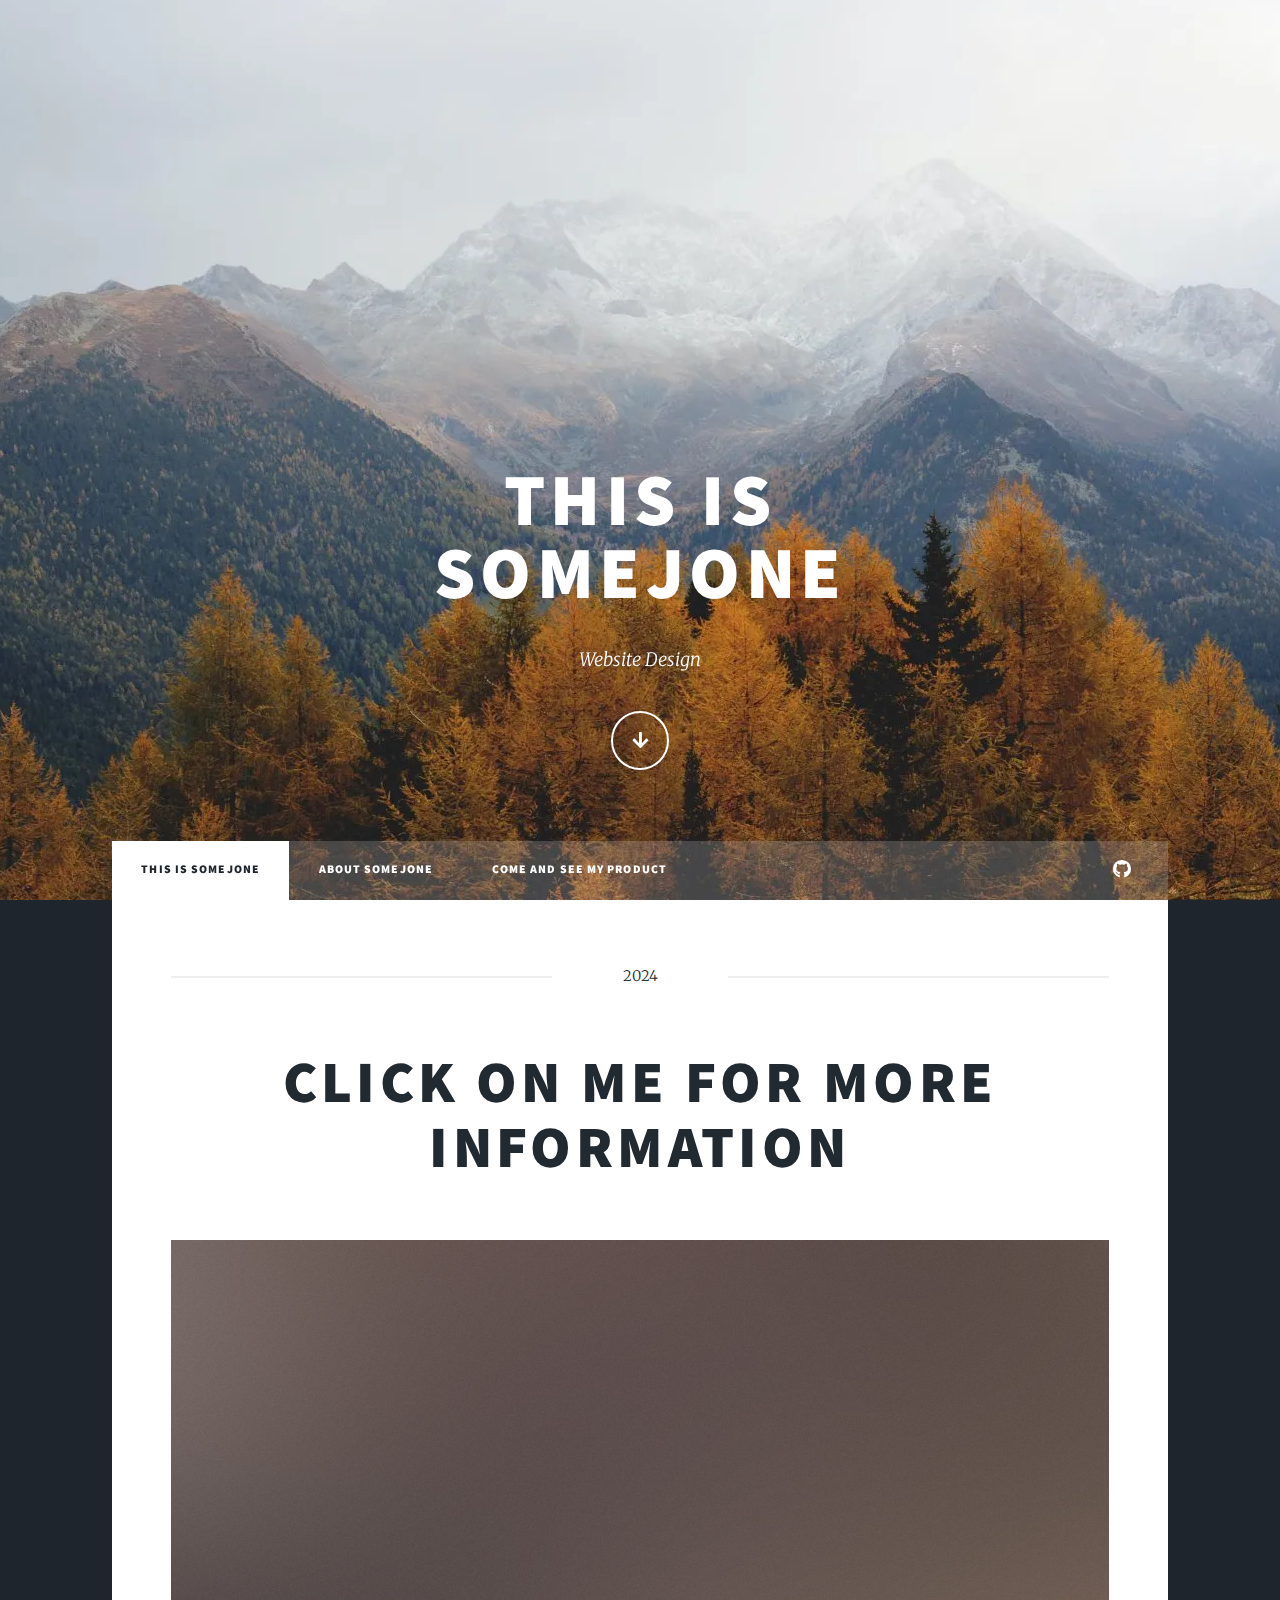
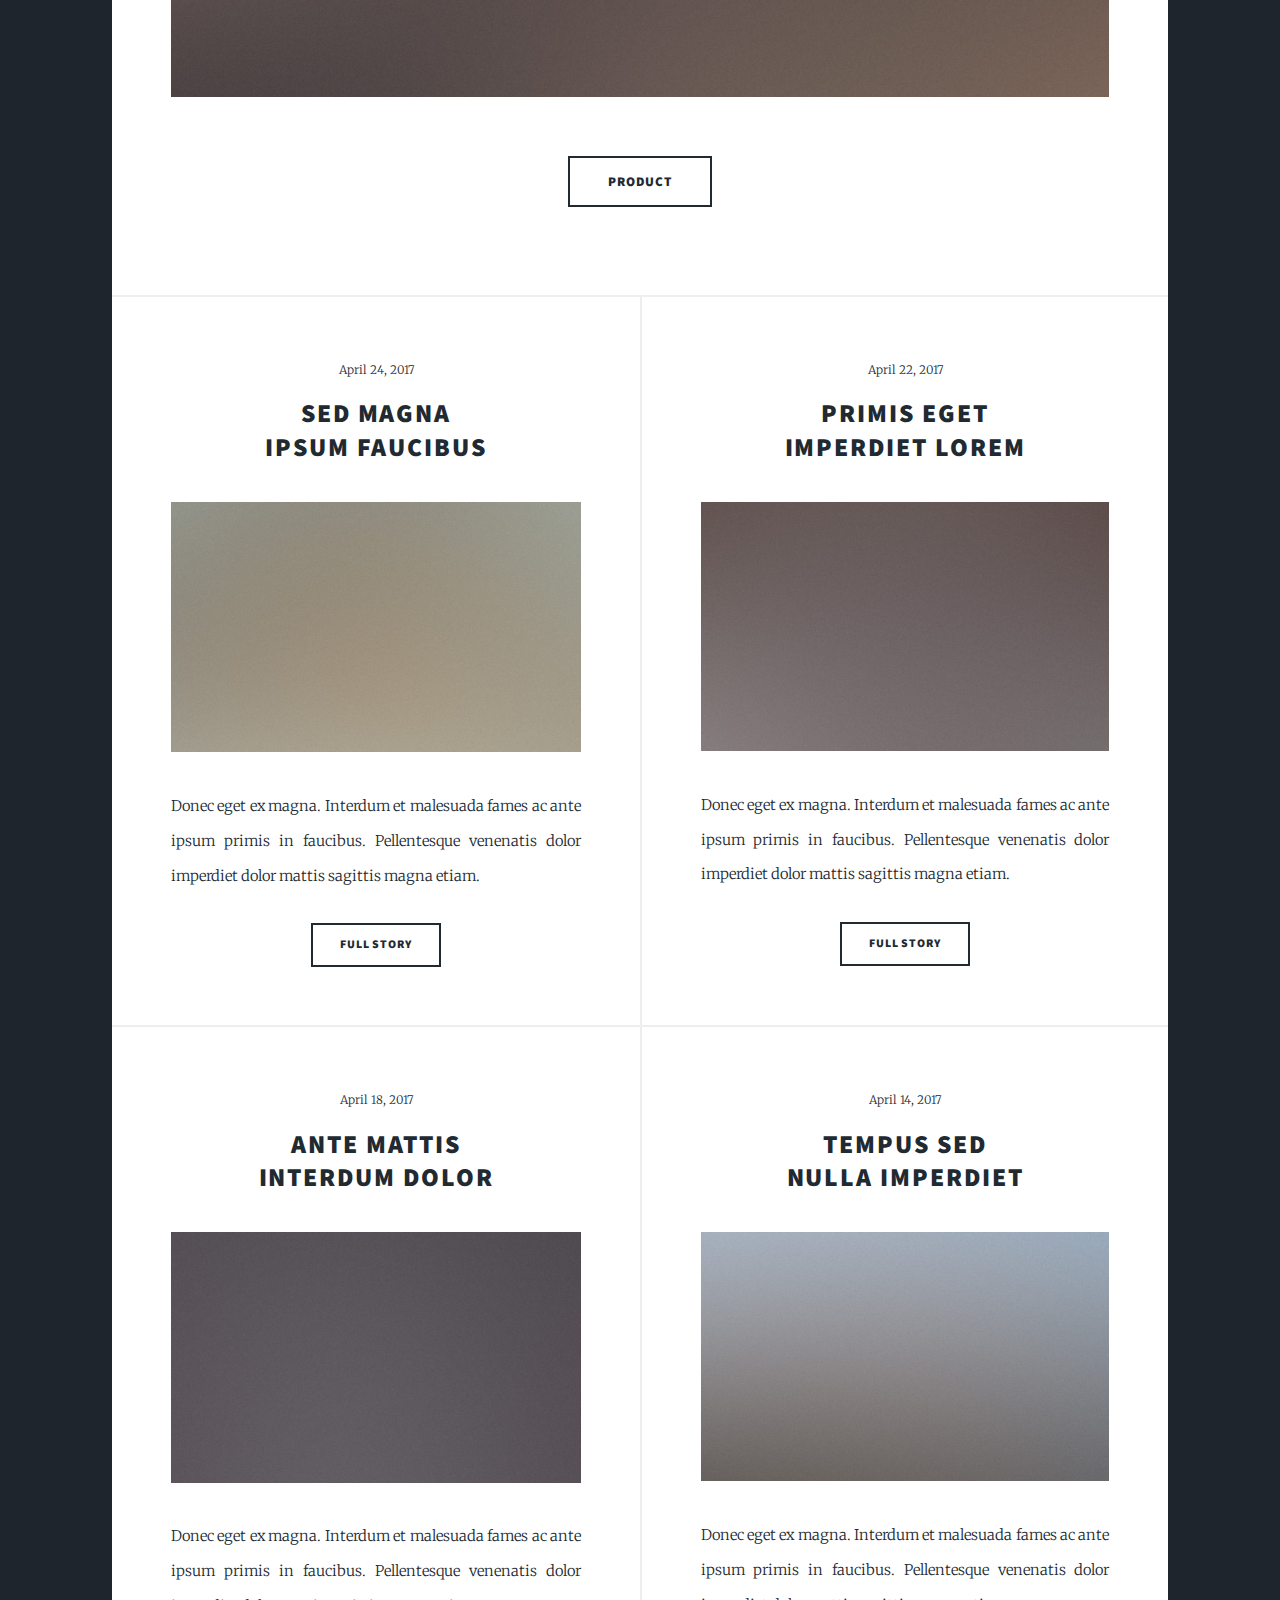
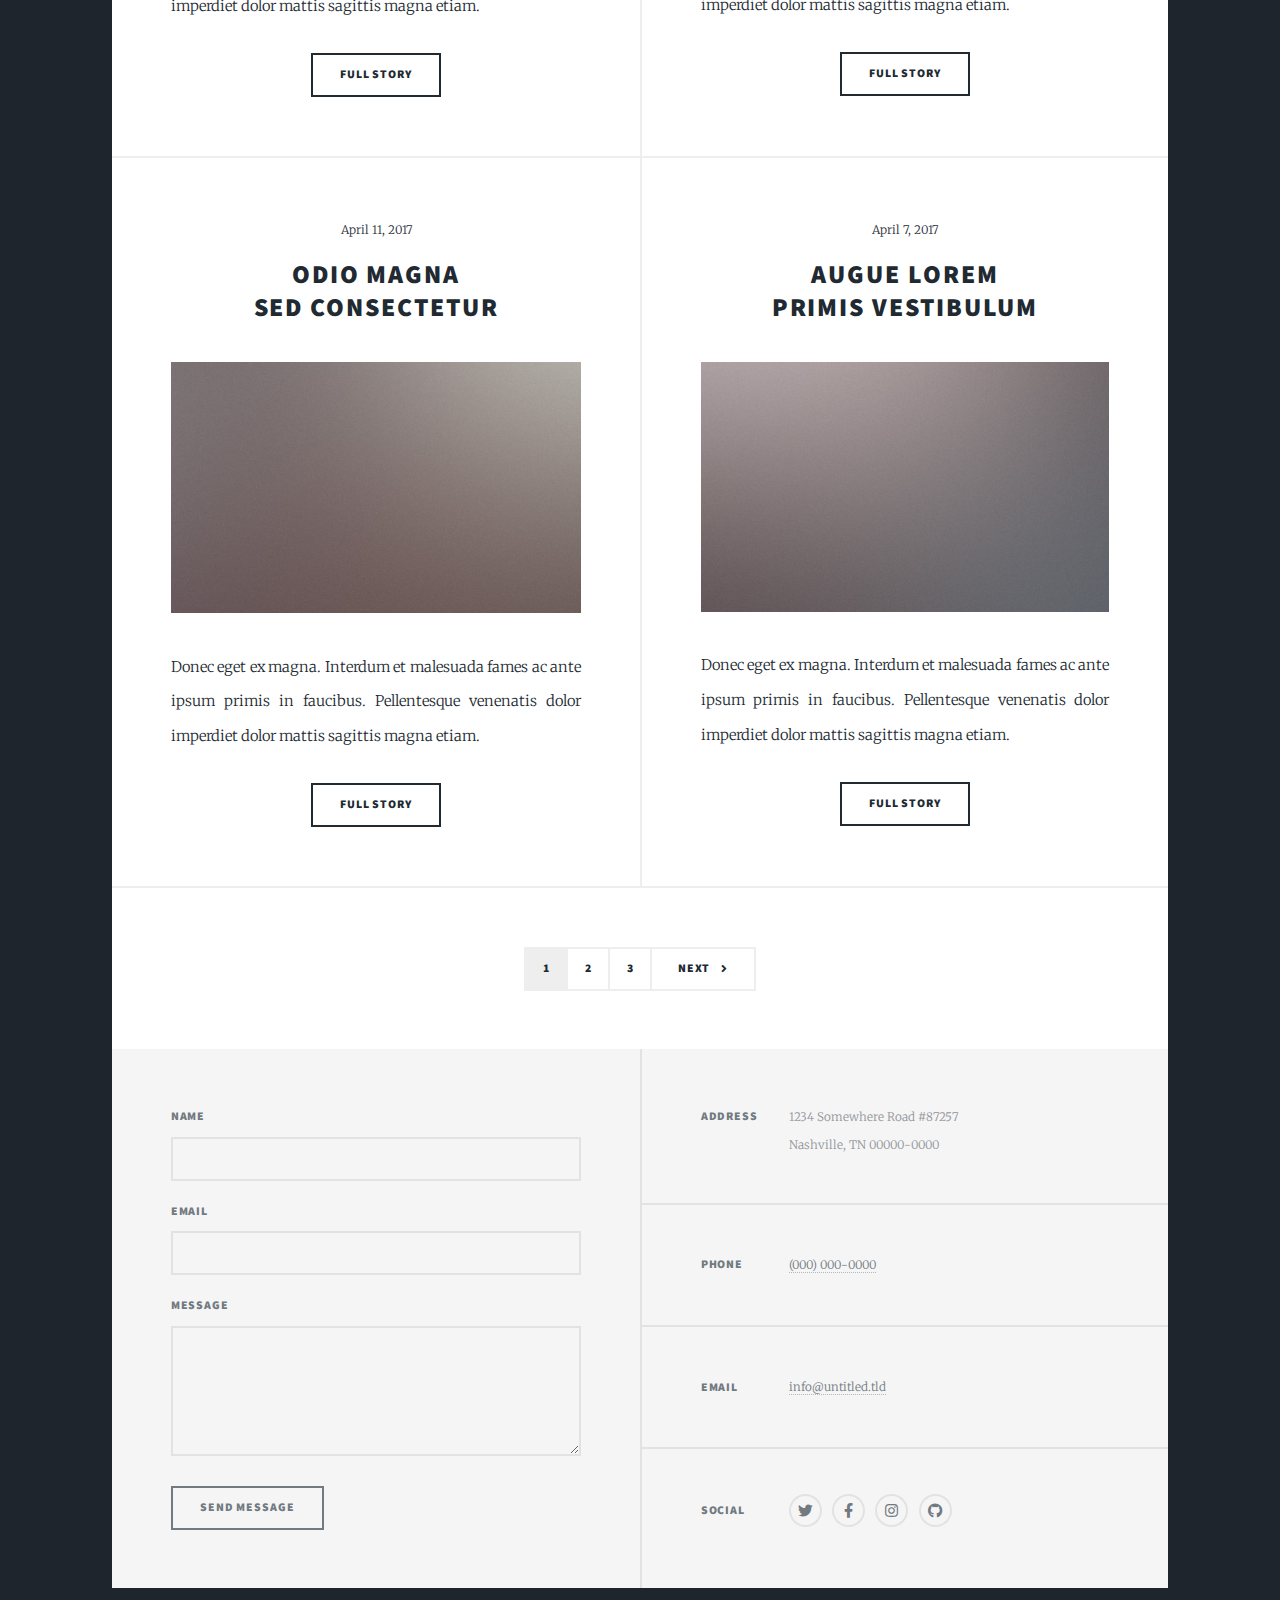
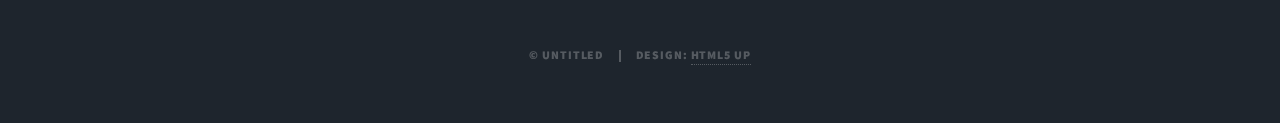
<file: index.html>
<!DOCTYPE HTML>
<!--
	Massively by HTML5 UP
	html5up.net | @ajlkn
	Free for personal and commercial use under the CCA 3.0 license (html5up.net/license)
-->
<html>
	<head>
		<title>SomJone</title>
		<meta charset="utf-8" />
		<meta name="viewport" content="width=device-width, initial-scale=1, user-scalable=no" />
		<link rel="stylesheet" href="assets/css/main.css" />
		<noscript><link rel="stylesheet" href="assets/css/noscript.css" /></noscript>
	</head>
	<body class="is-preload">

		<!-- Wrapper -->
			<div id="wrapper" class="fade-in">

				<!-- Intro -->
					<div id="intro">
						<h1>This is<br />
							SomeJone</h1>
						<p> Website Design<a href="https://html5up.net/license"></a></p>
						<ul class="actions">
							<li><a href="#header" class="button icon solid solo fa-arrow-down scrolly">Continue</a></li>
						</ul>
					</div>

				<!-- Header -->
					<header id="header">
						<a href="index.html" class="logo">SomeJone</a>
					</header>

				<!-- Nav -->
					<nav id="nav">
						<ul class="links">
							<li class="active"><a href="index.html">This is SomeJone</a></li>
							<li><a href="generic.html">About SomeJone</a></li>
							<li><a href="elements.html">Come and see my Product</a></li>
						</ul>
						<ul class="icons">
							<li><a href="https://github.com/DEV-XIAMI/DEV-XIAMI" class="icon brands fa-github"><span class="label">GitHub</span></a></li>
						</ul>
					</nav>

				<!-- Main -->
					<div id="main">

						<!-- Featured Post -->
							<article class="post featured">
								<header class="major">
									<span class="date">2024</span>
									<h2><a href="#">Click on me for more information<br /></a></h2>
									
								</header>
								<a href="#" class="image main"><img src="images/pic01.jpg" alt="" /></a>
								<ul class="actions special">
									<li><a href="#" class="button large">Product</a></li>
								</ul>
							</article>

						<!-- Posts -->
							<section class="posts">
								<article>
									<header>
										<span class="date">April 24, 2017</span>
										<h2><a href="#">Sed magna<br />
										ipsum faucibus</a></h2>
									</header>
									<a href="#" class="image fit"><img src="images/pic02.jpg" alt="" /></a>
									<p>Donec eget ex magna. Interdum et malesuada fames ac ante ipsum primis in faucibus. Pellentesque venenatis dolor imperdiet dolor mattis sagittis magna etiam.</p>
									<ul class="actions special">
										<li><a href="#" class="button">Full Story</a></li>
									</ul>
								</article>
								<article>
									<header>
										<span class="date">April 22, 2017</span>
										<h2><a href="#">Primis eget<br />
										imperdiet lorem</a></h2>
									</header>
									<a href="#" class="image fit"><img src="images/pic03.jpg" alt="" /></a>
									<p>Donec eget ex magna. Interdum et malesuada fames ac ante ipsum primis in faucibus. Pellentesque venenatis dolor imperdiet dolor mattis sagittis magna etiam.</p>
									<ul class="actions special">
										<li><a href="#" class="button">Full Story</a></li>
									</ul>
								</article>
								<article>
									<header>
										<span class="date">April 18, 2017</span>
										<h2><a href="#">Ante mattis<br />
										interdum dolor</a></h2>
									</header>
									<a href="#" class="image fit"><img src="images/pic04.jpg" alt="" /></a>
									<p>Donec eget ex magna. Interdum et malesuada fames ac ante ipsum primis in faucibus. Pellentesque venenatis dolor imperdiet dolor mattis sagittis magna etiam.</p>
									<ul class="actions special">
										<li><a href="#" class="button">Full Story</a></li>
									</ul>
								</article>
								<article>
									<header>
										<span class="date">April 14, 2017</span>
										<h2><a href="#">Tempus sed<br />
										nulla imperdiet</a></h2>
									</header>
									<a href="#" class="image fit"><img src="images/pic05.jpg" alt="" /></a>
									<p>Donec eget ex magna. Interdum et malesuada fames ac ante ipsum primis in faucibus. Pellentesque venenatis dolor imperdiet dolor mattis sagittis magna etiam.</p>
									<ul class="actions special">
										<li><a href="#" class="button">Full Story</a></li>
									</ul>
								</article>
								<article>
									<header>
										<span class="date">April 11, 2017</span>
										<h2><a href="#">Odio magna<br />
										sed consectetur</a></h2>
									</header>
									<a href="#" class="image fit"><img src="images/pic06.jpg" alt="" /></a>
									<p>Donec eget ex magna. Interdum et malesuada fames ac ante ipsum primis in faucibus. Pellentesque venenatis dolor imperdiet dolor mattis sagittis magna etiam.</p>
									<ul class="actions special">
										<li><a href="#" class="button">Full Story</a></li>
									</ul>
								</article>
								<article>
									<header>
										<span class="date">April 7, 2017</span>
										<h2><a href="#">Augue lorem<br />
										primis vestibulum</a></h2>
									</header>
									<a href="#" class="image fit"><img src="images/pic07.jpg" alt="" /></a>
									<p>Donec eget ex magna. Interdum et malesuada fames ac ante ipsum primis in faucibus. Pellentesque venenatis dolor imperdiet dolor mattis sagittis magna etiam.</p>
									<ul class="actions special">
										<li><a href="#" class="button">Full Story</a></li>
									</ul>
								</article>
							</section>

						<!-- Footer -->
							<footer>
								<div class="pagination">
									<!--<a href="#" class="previous">Prev</a>-->
									<a href="http://127.0.0.1:5500/index.html" class="page active">1</a>
									<a href="http://127.0.0.1:5500/generic.html" class="page">2</a>
									<a href="http://127.0.0.1:5500/elements.html" class="page">3</a>
									<a href="http://127.0.0.1:5500/elements.html" class="next">Next</a>
								</div>
							</footer>

					</div>

				<!-- Footer -->
					<footer id="footer">
						<section>
							<form method="post" action="#">
								<div class="fields">
									<div class="field">
										<label for="name">Name</label>
										<input type="text" name="name" id="name" />
									</div>
									<div class="field">
										<label for="email">Email</label>
										<input type="text" name="email" id="email" />
									</div>
									<div class="field">
										<label for="message">Message</label>
										<textarea name="message" id="message" rows="3"></textarea>
									</div>
								</div>
								<ul class="actions">
									<li><input type="submit" value="Send Message" /></li>
								</ul>
							</form>
						</section>
						<section class="split contact">
							<section class="alt">
								<h3>Address</h3>
								<p>1234 Somewhere Road #87257<br />
								Nashville, TN 00000-0000</p>
							</section>
							<section>
								<h3>Phone</h3>
								<p><a href="#">(000) 000-0000</a></p>
							</section>
							<section>
								<h3>Email</h3>
								<p><a href="#">info@untitled.tld</a></p>
							</section>
							<section>
								<h3>Social</h3>
								<ul class="icons alt">
									<li><a href="#" class="icon brands alt fa-twitter"><span class="label">Twitter</span></a></li>
									<li><a href="#" class="icon brands alt fa-facebook-f"><span class="label">Facebook</span></a></li>
									<li><a href="#" class="icon brands alt fa-instagram"><span class="label">Instagram</span></a></li>
									<li><a href="#" class="icon brands alt fa-github"><span class="label">GitHub</span></a></li>
								</ul>
							</section>
						</section>
					</footer>

				<!-- Copyright -->
					<div id="copyright">
						<ul><li>&copy; Untitled</li><li>Design: <a href="https://html5up.net">HTML5 UP</a></li></ul>
					</div>

			</div>

		<!-- Scripts -->
			<script src="assets/js/jquery.min.js"></script>
			<script src="assets/js/jquery.scrollex.min.js"></script>
			<script src="assets/js/jquery.scrolly.min.js"></script>
			<script src="assets/js/browser.min.js"></script>
			<script src="assets/js/breakpoints.min.js"></script>
			<script src="assets/js/util.js"></script>
			<script src="assets/js/main.js"></script>

	</body>
</html>
</file>
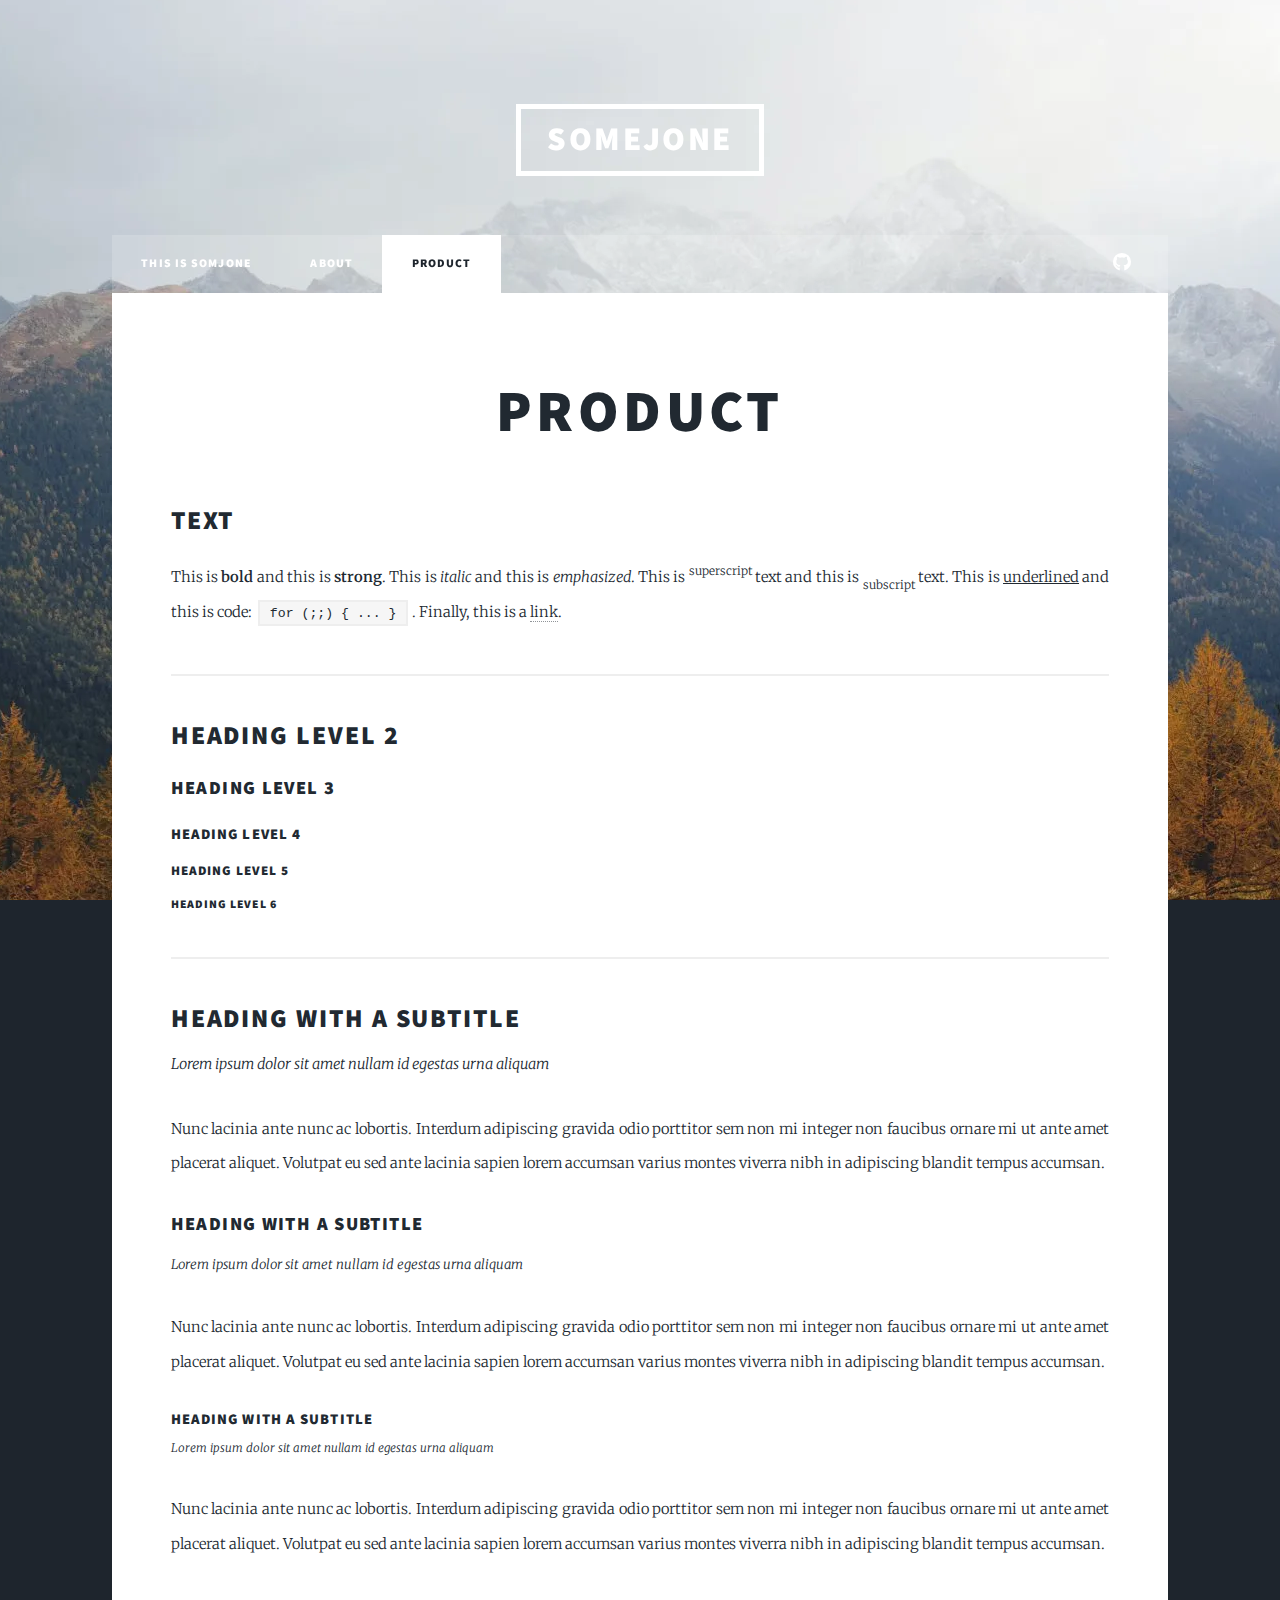
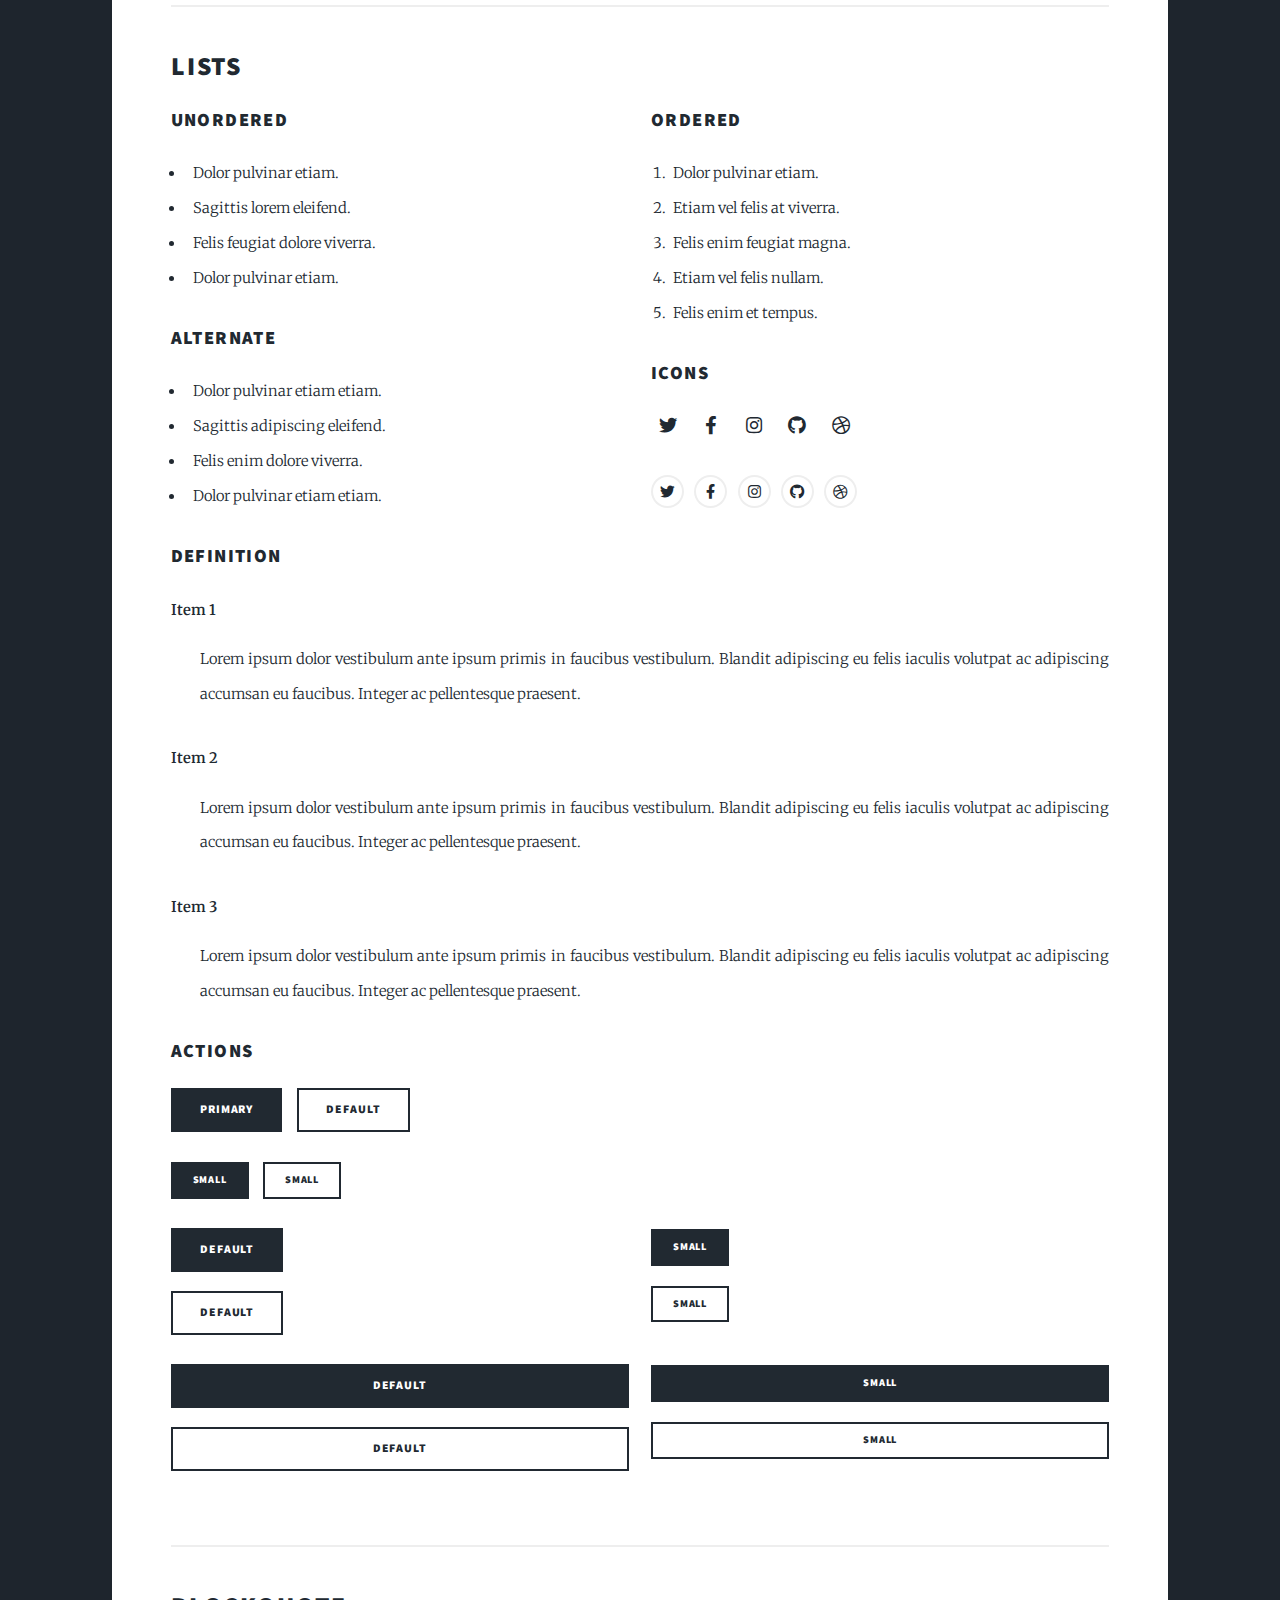
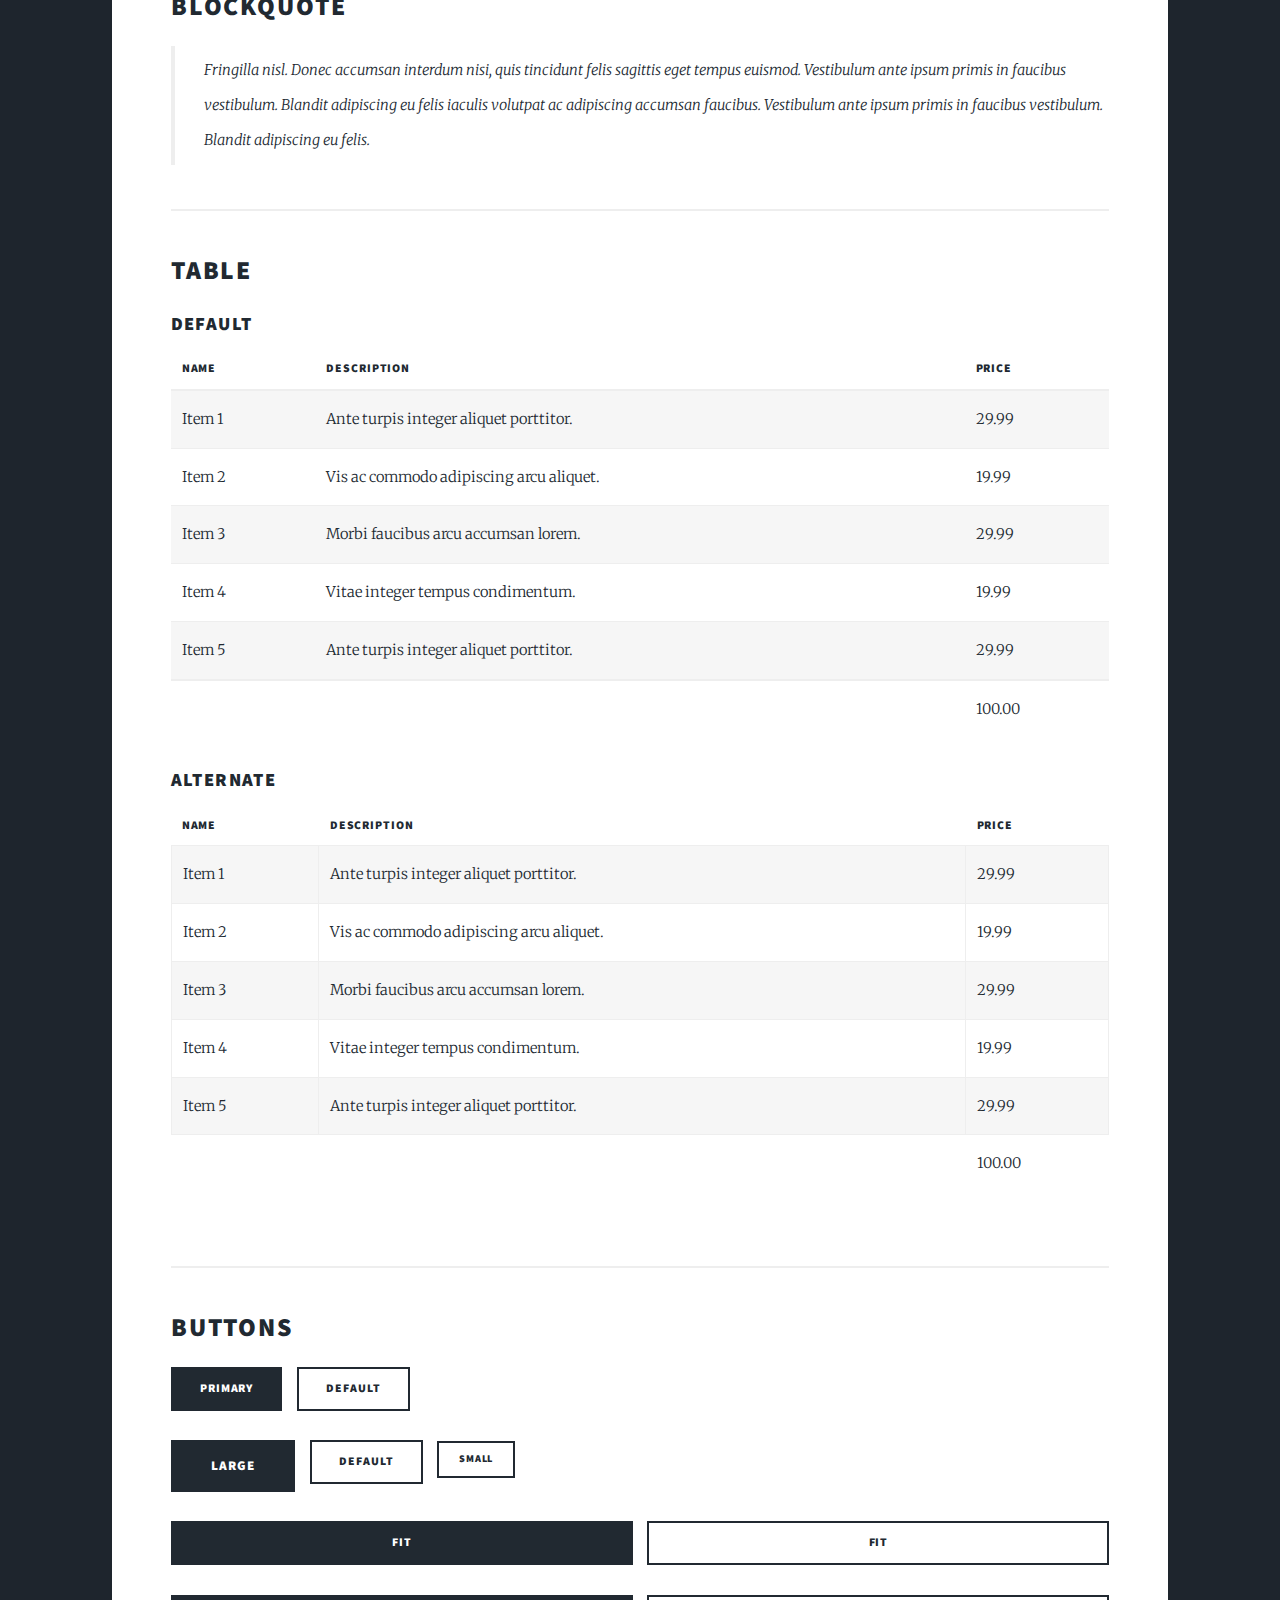
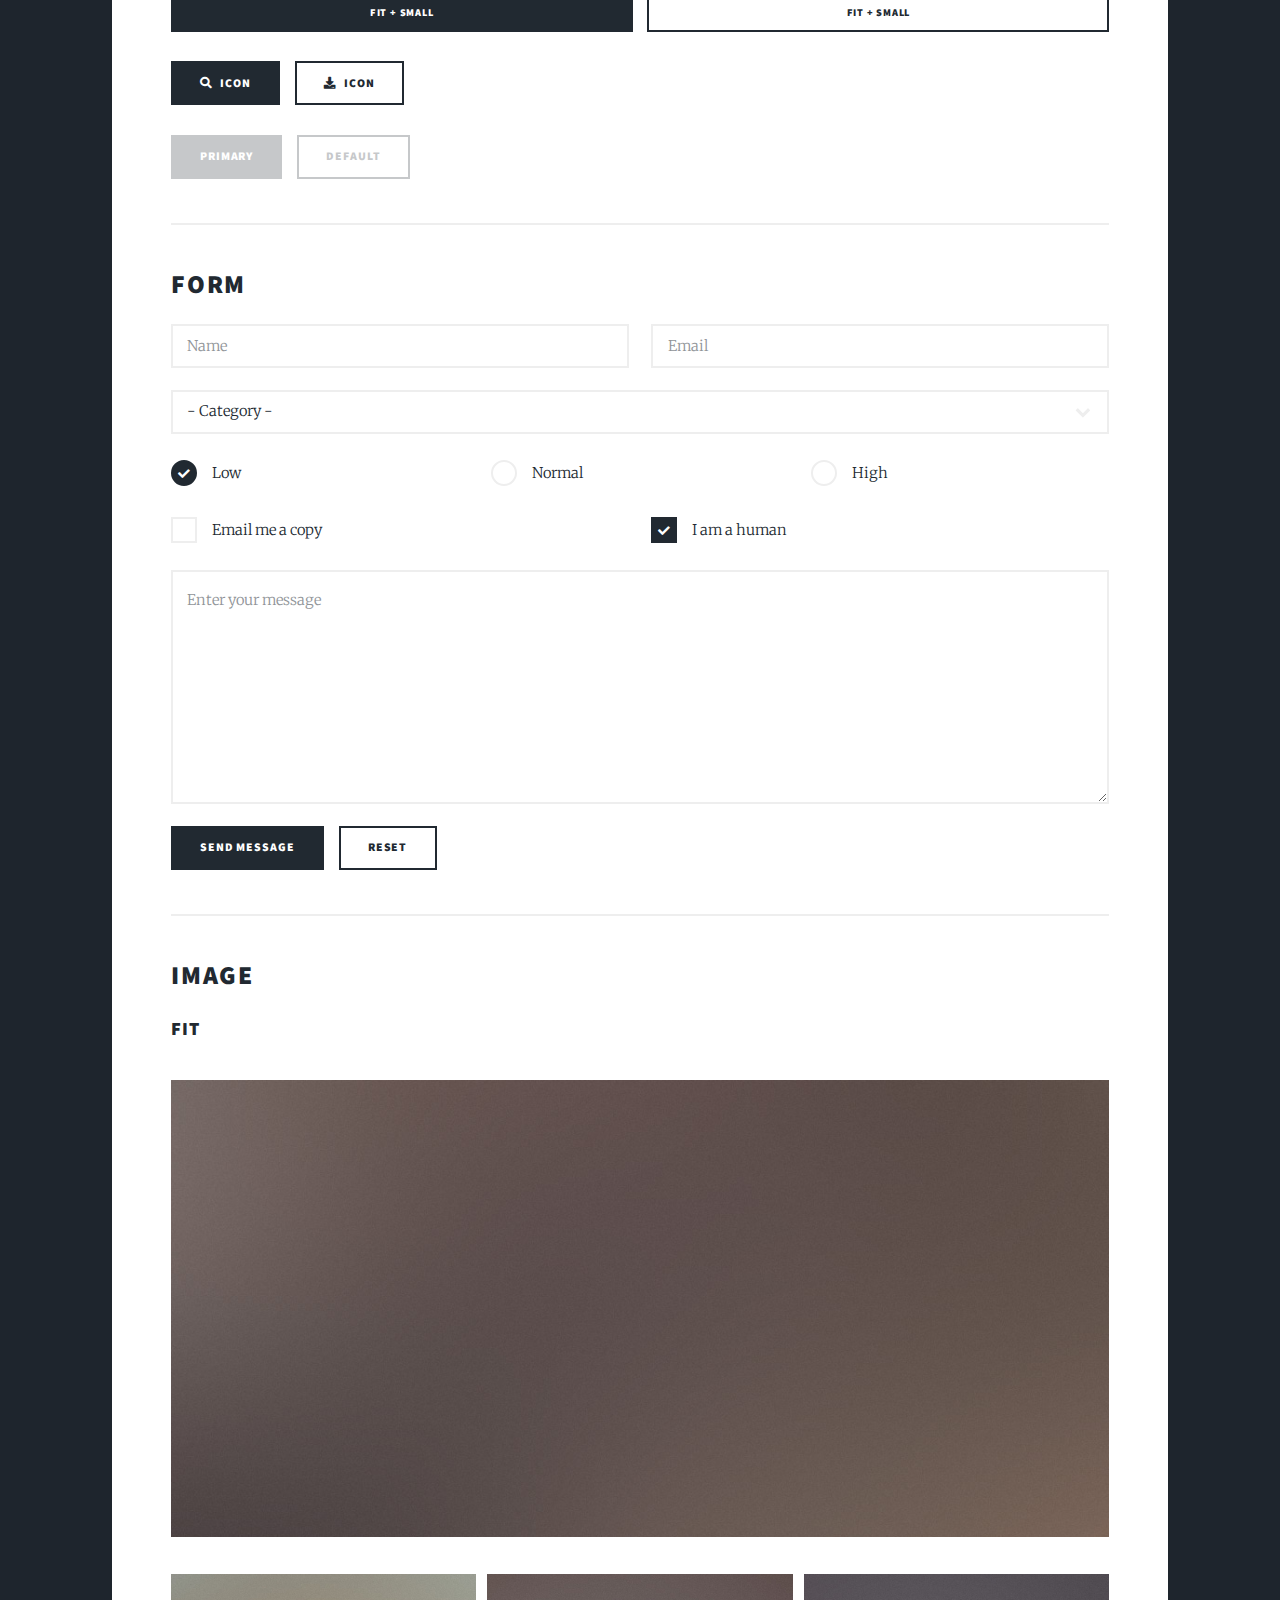
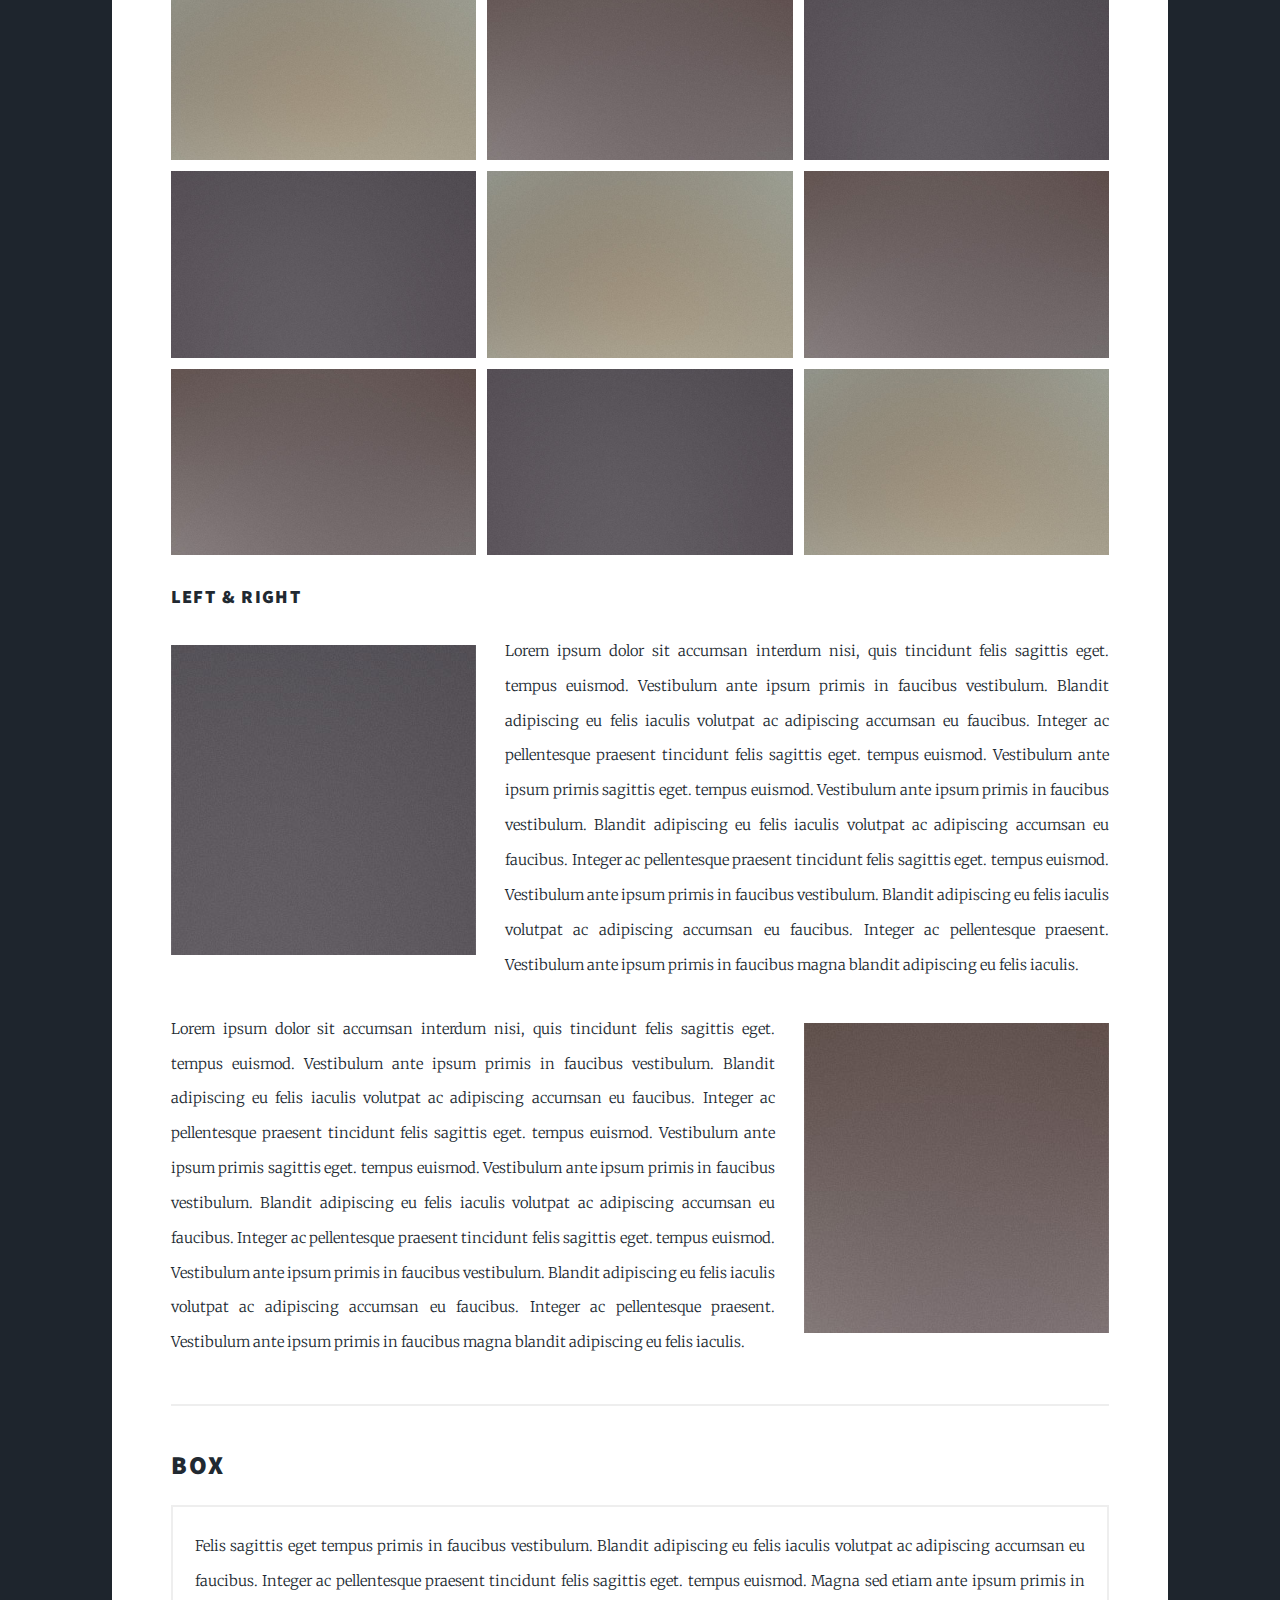
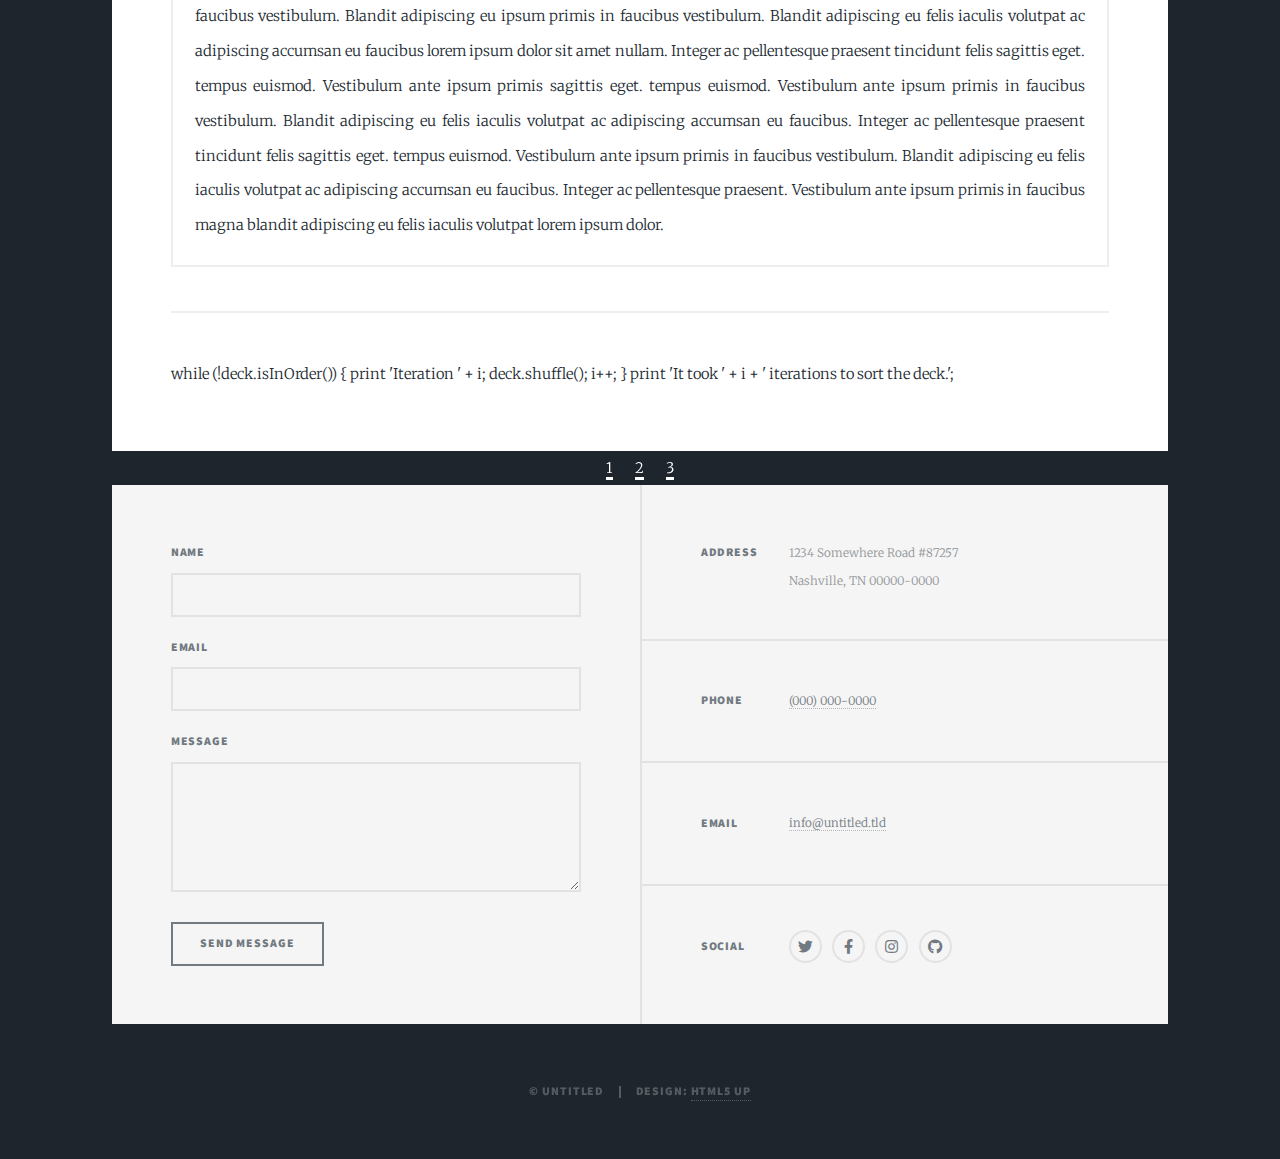
<file: elements.html>
<!DOCTYPE HTML>
<!--
	Massively by HTML5 UP
	html5up.net | @ajlkn
	Free for personal and commercial use under the CCA 3.0 license (html5up.net/license)
-->
<html>
	<head>
		<title>SomeJone website design</title>
		<meta charset="utf-8" />
		<meta name="viewport" content="width=device-width, initial-scale=1, user-scalable=no" />
		<link rel="stylesheet" href="assets/css/main.css" />
		<noscript><link rel="stylesheet" href="assets/css/noscript.css" /></noscript>
	</head>
	<body class="is-preload">

		<!-- Wrapper -->
			<div id="wrapper">

				<!-- Header -->
					<header id="header">
						<a href="index.html" class="logo">SomeJone</a>
					</header>

				<!-- Nav -->
					<nav id="nav">
						<ul class="links">
							<li><a href="index.html">This is SomJone</a></li>
							<li><a href="generic.html">About</a></li>
							<li class="active"><a href="elements.html">Product</a></li>
						</ul>
						<ul class="icons">
							<li><a href="https://github.com/DEV-XIAMI/DEV-XIAMI" class="icon brands fa-github"><span class="label">GitHub</span></a></li>
						</ul>
					</nav>

				<!-- Main -->
					<div id="main">

						<!-- Post -->
							<section class="post">
								<header class="major">
									<h1>Product 
								</h1>
								</header>

								<!-- Text stuff -->
									<h2>Text</h2>
									<p>This is <b>bold</b> and this is <strong>strong</strong>. This is <i>italic</i> and this is <em>emphasized</em>.
									This is <sup>superscript</sup> text and this is <sub>subscript</sub> text.
									This is <u>underlined</u> and this is code: <code>for (;;) { ... }</code>.
									Finally, this is a <a href="#">link</a>.</p>
									<hr />
									<h2>Heading Level 2</h2>
									<h3>Heading Level 3</h3>
									<h4>Heading Level 4</h4>
									<h5>Heading Level 5</h5>
									<h6>Heading Level 6</h6>
									<hr />
									<header>
										<h2>Heading with a Subtitle</h2>
										<p>Lorem ipsum dolor sit amet nullam id egestas urna aliquam</p>
									</header>
									<p>Nunc lacinia ante nunc ac lobortis. Interdum adipiscing gravida odio porttitor sem non mi integer non faucibus ornare mi ut ante amet placerat aliquet. Volutpat eu sed ante lacinia sapien lorem accumsan varius montes viverra nibh in adipiscing blandit tempus accumsan.</p>
									<header>
										<h3>Heading with a Subtitle</h3>
										<p>Lorem ipsum dolor sit amet nullam id egestas urna aliquam</p>
									</header>
									<p>Nunc lacinia ante nunc ac lobortis. Interdum adipiscing gravida odio porttitor sem non mi integer non faucibus ornare mi ut ante amet placerat aliquet. Volutpat eu sed ante lacinia sapien lorem accumsan varius montes viverra nibh in adipiscing blandit tempus accumsan.</p>
									<header>
										<h4>Heading with a Subtitle</h4>
										<p>Lorem ipsum dolor sit amet nullam id egestas urna aliquam</p>
									</header>
									<p>Nunc lacinia ante nunc ac lobortis. Interdum adipiscing gravida odio porttitor sem non mi integer non faucibus ornare mi ut ante amet placerat aliquet. Volutpat eu sed ante lacinia sapien lorem accumsan varius montes viverra nibh in adipiscing blandit tempus accumsan.</p>

									<hr />

								<!-- Lists -->
									<h2>Lists</h2>
									<div class="row">
										<div class="col-6 col-12-small">

											<h3>Unordered</h3>
											<ul>
												<li>Dolor pulvinar etiam.</li>
												<li>Sagittis lorem eleifend.</li>
												<li>Felis feugiat dolore viverra.</li>
												<li>Dolor pulvinar etiam.</li>
											</ul>

											<h3>Alternate</h3>
											<ul class="alt">
												<li>Dolor pulvinar etiam etiam.</li>
												<li>Sagittis adipiscing eleifend.</li>
												<li>Felis enim dolore viverra.</li>
												<li>Dolor pulvinar etiam etiam.</li>
											</ul>

										</div>
										<div class="col-6 col-12-small">

											<h3>Ordered</h3>
											<ol>
												<li>Dolor pulvinar etiam.</li>
												<li>Etiam vel felis at viverra.</li>
												<li>Felis enim feugiat magna.</li>
												<li>Etiam vel felis nullam.</li>
												<li>Felis enim et tempus.</li>
											</ol>

											<h3>Icons</h3>
											<ul class="icons">
												<li><a href="#" class="icon brands fa-twitter"><span class="label">Twitter</span></a></li>
												<li><a href="#" class="icon brands fa-facebook-f"><span class="label">Facebook</span></a></li>
												<li><a href="#" class="icon brands fa-instagram"><span class="label">Instagram</span></a></li>
												<li><a href="#" class="icon brands fa-github"><span class="label">Github</span></a></li>
												<li><a href="#" class="icon brands fa-dribbble"><span class="label">Dribbble</span></a></li>
											</ul>
											<ul class="icons alt">
												<li><a href="#" class="icon brands alt fa-twitter"><span class="label">Twitter</span></a></li>
												<li><a href="#" class="icon brands alt fa-facebook-f"><span class="label">Facebook</span></a></li>
												<li><a href="#" class="icon brands alt fa-instagram"><span class="label">Instagram</span></a></li>
												<li><a href="#" class="icon brands alt fa-github"><span class="label">Github</span></a></li>
												<li><a href="#" class="icon brands alt fa-dribbble"><span class="label">Dribbble</span></a></li>
											</ul>

										</div>
									</div>
									<h3>Definition</h3>
									<dl>
										<dt>Item 1</dt>
										<dd>
											<p>Lorem ipsum dolor vestibulum ante ipsum primis in faucibus vestibulum. Blandit adipiscing eu felis iaculis volutpat ac adipiscing accumsan eu faucibus. Integer ac pellentesque praesent.</p>
										</dd>
										<dt>Item 2</dt>
										<dd>
											<p>Lorem ipsum dolor vestibulum ante ipsum primis in faucibus vestibulum. Blandit adipiscing eu felis iaculis volutpat ac adipiscing accumsan eu faucibus. Integer ac pellentesque praesent.</p>
										</dd>
										<dt>Item 3</dt>
										<dd>
											<p>Lorem ipsum dolor vestibulum ante ipsum primis in faucibus vestibulum. Blandit adipiscing eu felis iaculis volutpat ac adipiscing accumsan eu faucibus. Integer ac pellentesque praesent.</p>
										</dd>
									</dl>

									<h3>Actions</h3>
									<ul class="actions">
										<li><a href="#" class="button primary">Primary</a></li>
										<li><a href="#" class="button">Default</a></li>
									</ul>
									<ul class="actions small">
										<li><a href="#" class="button primary small">Small</a></li>
										<li><a href="#" class="button small">Small</a></li>
									</ul>
									<div class="row">
										<div class="col-6 col-12-small">
											<ul class="actions stacked">
												<li><a href="#" class="button primary">Default</a></li>
												<li><a href="#" class="button">Default</a></li>
											</ul>
										</div>
										<div class="col-6 col-12-small">
											<ul class="actions stacked">
												<li><a href="#" class="button primary small">Small</a></li>
												<li><a href="#" class="button small">Small</a></li>
											</ul>
										</div>
									</div>
									<div class="row">
										<div class="col-6 col-12-small">
											<ul class="actions stacked">
												<li><a href="#" class="button primary fit">Default</a></li>
												<li><a href="#" class="button fit">Default</a></li>
											</ul>
										</div>
										<div class="col-6 col-12-small">
											<ul class="actions stacked">
												<li><a href="#" class="button primary small fit">Small</a></li>
												<li><a href="#" class="button small fit">Small</a></li>
											</ul>
										</div>
									</div>

									<hr />

								<!-- Blockquote -->
									<h2>Blockquote</h2>
									<blockquote>Fringilla nisl. Donec accumsan interdum nisi, quis tincidunt felis sagittis eget tempus euismod. Vestibulum ante ipsum primis in faucibus vestibulum. Blandit adipiscing eu felis iaculis volutpat ac adipiscing accumsan faucibus. Vestibulum ante ipsum primis in faucibus vestibulum. Blandit adipiscing eu felis.</blockquote>

									<hr />

								<!-- Table -->
									<h2>Table</h2>

									<h3>Default</h3>
									<div class="table-wrapper">
										<table>
											<thead>
												<tr>
													<th>Name</th>
													<th>Description</th>
													<th>Price</th>
												</tr>
											</thead>
											<tbody>
												<tr>
													<td>Item 1</td>
													<td>Ante turpis integer aliquet porttitor.</td>
													<td>29.99</td>
												</tr>
												<tr>
													<td>Item 2</td>
													<td>Vis ac commodo adipiscing arcu aliquet.</td>
													<td>19.99</td>
												</tr>
												<tr>
													<td>Item 3</td>
													<td> Morbi faucibus arcu accumsan lorem.</td>
													<td>29.99</td>
												</tr>
												<tr>
													<td>Item 4</td>
													<td>Vitae integer tempus condimentum.</td>
													<td>19.99</td>
												</tr>
												<tr>
													<td>Item 5</td>
													<td>Ante turpis integer aliquet porttitor.</td>
													<td>29.99</td>
												</tr>
											</tbody>
											<tfoot>
												<tr>
													<td colspan="2"></td>
													<td>100.00</td>
												</tr>
											</tfoot>
										</table>
									</div>

									<h3>Alternate</h3>
									<div class="table-wrapper">
										<table class="alt">
											<thead>
												<tr>
													<th>Name</th>
													<th>Description</th>
													<th>Price</th>
												</tr>
											</thead>
											<tbody>
												<tr>
													<td>Item 1</td>
													<td>Ante turpis integer aliquet porttitor.</td>
													<td>29.99</td>
												</tr>
												<tr>
													<td>Item 2</td>
													<td>Vis ac commodo adipiscing arcu aliquet.</td>
													<td>19.99</td>
												</tr>
												<tr>
													<td>Item 3</td>
													<td> Morbi faucibus arcu accumsan lorem.</td>
													<td>29.99</td>
												</tr>
												<tr>
													<td>Item 4</td>
													<td>Vitae integer tempus condimentum.</td>
													<td>19.99</td>
												</tr>
												<tr>
													<td>Item 5</td>
													<td>Ante turpis integer aliquet porttitor.</td>
													<td>29.99</td>
												</tr>
											</tbody>
											<tfoot>
												<tr>
													<td colspan="2"></td>
													<td>100.00</td>
												</tr>
											</tfoot>
										</table>
									</div>

									<hr />

								<!-- Buttons -->
									<h2>Buttons</h2>
									<ul class="actions">
										<li><a href="#" class="button primary">Primary</a></li>
										<li><a href="#" class="button">Default</a></li>
									</ul>
									<ul class="actions">
										<li><a href="#" class="button primary large">Large</a></li>
										<li><a href="#" class="button">Default</a></li>
										<li><a href="#" class="button small">Small</a></li>
									</ul>
									<ul class="actions fit">
										<li><a href="#" class="button primary fit">Fit</a></li>
										<li><a href="#" class="button fit">Fit</a></li>
									</ul>
									<ul class="actions fit small">
										<li><a href="#" class="button primary fit small">Fit + Small</a></li>
										<li><a href="#" class="button fit small">Fit + Small</a></li>
									</ul>
									<ul class="actions">
										<li><a href="#" class="button primary icon solid fa-search">Icon</a></li>
										<li><a href="#" class="button icon solid fa-download">Icon</a></li>
									</ul>
									<ul class="actions">
										<li><span class="button primary disabled">Primary</span></li>
										<li><span class="button disabled">Default</span></li>
									</ul>

									<hr />

								<!-- Form -->
									<h2>Form</h2>

									<form method="post" action="#">
										<div class="row gtr-uniform">
											<div class="col-6 col-12-xsmall">
												<input type="text" name="demo-name" id="demo-name" value="" placeholder="Name" />
											</div>
											<div class="col-6 col-12-xsmall">
												<input type="email" name="demo-email" id="demo-email" value="" placeholder="Email" />
											</div>
											<!-- Break -->
											<div class="col-12">
												<select name="demo-category" id="demo-category">
													<option value="">- Category -</option>
													<option value="1">Manufacturing</option>
													<option value="1">Shipping</option>
													<option value="1">Administration</option>
													<option value="1">Human Resources</option>
												</select>
											</div>
											<!-- Break -->
											<div class="col-4 col-12-small">
												<input type="radio" id="demo-priority-low" name="demo-priority" checked>
												<label for="demo-priority-low">Low</label>
											</div>
											<div class="col-4 col-12-small">
												<input type="radio" id="demo-priority-normal" name="demo-priority">
												<label for="demo-priority-normal">Normal</label>
											</div>
											<div class="col-4 col-12-small">
												<input type="radio" id="demo-priority-high" name="demo-priority">
												<label for="demo-priority-high">High</label>
											</div>
											<!-- Break -->
											<div class="col-6 col-12-small">
												<input type="checkbox" id="demo-copy" name="demo-copy">
												<label for="demo-copy">Email me a copy</label>
											</div>
											<div class="col-6 col-12-small">
												<input type="checkbox" id="demo-human" name="demo-human" checked>
												<label for="demo-human">I am a human</label>
											</div>
											<!-- Break -->
											<div class="col-12">
												<textarea name="demo-message" id="demo-message" placeholder="Enter your message" rows="6"></textarea>
											</div>
											<!-- Break -->
											<div class="col-12">
												<ul class="actions">
													<li><input type="submit" value="Send Message" class="primary" /></li>
													<li><input type="reset" value="Reset" /></li>
												</ul>
											</div>
										</div>
									</form>

									<hr />

								<!-- Image -->
									<h2>Image</h2>

									<h3>Fit</h3>
									<span class="image fit"><img src="images/pic01.jpg" alt="" /></span>
									<div class="box alt">
										<div class="row gtr-50 gtr-uniform">
											<div class="col-4"><span class="image fit"><img src="images/pic02.jpg" alt="" /></span></div>
											<div class="col-4"><span class="image fit"><img src="images/pic03.jpg" alt="" /></span></div>
											<div class="col-4"><span class="image fit"><img src="images/pic04.jpg" alt="" /></span></div>
											<!-- Break -->
											<div class="col-4"><span class="image fit"><img src="images/pic04.jpg" alt="" /></span></div>
											<div class="col-4"><span class="image fit"><img src="images/pic02.jpg" alt="" /></span></div>
											<div class="col-4"><span class="image fit"><img src="images/pic03.jpg" alt="" /></span></div>
											<!-- Break -->
											<div class="col-4"><span class="image fit"><img src="images/pic03.jpg" alt="" /></span></div>
											<div class="col-4"><span class="image fit"><img src="images/pic04.jpg" alt="" /></span></div>
											<div class="col-4"><span class="image fit"><img src="images/pic02.jpg" alt="" /></span></div>
										</div>
									</div>

									<h3>Left &amp; Right</h3>
									<p><span class="image left"><img src="images/pic08.jpg" alt="" /></span>Lorem ipsum dolor sit accumsan interdum nisi, quis tincidunt felis sagittis eget. tempus euismod. Vestibulum ante ipsum primis in faucibus vestibulum. Blandit adipiscing eu felis iaculis volutpat ac adipiscing accumsan eu faucibus. Integer ac pellentesque praesent tincidunt felis sagittis eget. tempus euismod. Vestibulum ante ipsum primis sagittis eget. tempus euismod. Vestibulum ante ipsum primis in faucibus vestibulum. Blandit adipiscing eu felis iaculis volutpat ac adipiscing accumsan eu faucibus. Integer ac pellentesque praesent tincidunt felis sagittis eget. tempus euismod. Vestibulum ante ipsum primis in faucibus vestibulum. Blandit adipiscing eu felis iaculis volutpat ac adipiscing accumsan eu faucibus. Integer ac pellentesque praesent. Vestibulum ante ipsum primis in faucibus magna blandit adipiscing eu felis iaculis.</p>
									<p><span class="image right"><img src="images/pic09.jpg" alt="" /></span>Lorem ipsum dolor sit accumsan interdum nisi, quis tincidunt felis sagittis eget. tempus euismod. Vestibulum ante ipsum primis in faucibus vestibulum. Blandit adipiscing eu felis iaculis volutpat ac adipiscing accumsan eu faucibus. Integer ac pellentesque praesent tincidunt felis sagittis eget. tempus euismod. Vestibulum ante ipsum primis sagittis eget. tempus euismod. Vestibulum ante ipsum primis in faucibus vestibulum. Blandit adipiscing eu felis iaculis volutpat ac adipiscing accumsan eu faucibus. Integer ac pellentesque praesent tincidunt felis sagittis eget. tempus euismod. Vestibulum ante ipsum primis in faucibus vestibulum. Blandit adipiscing eu felis iaculis volutpat ac adipiscing accumsan eu faucibus. Integer ac pellentesque praesent. Vestibulum ante ipsum primis in faucibus magna blandit adipiscing eu felis iaculis.</p>

									<hr />

								<!-- Box -->
									<h2>Box</h2>
									<div class="box">
										<p>Felis sagittis eget tempus primis in faucibus vestibulum. Blandit adipiscing eu felis iaculis volutpat ac adipiscing accumsan eu faucibus. Integer ac pellentesque praesent tincidunt felis sagittis eget. tempus euismod. Magna sed etiam ante ipsum primis in faucibus vestibulum. Blandit adipiscing eu ipsum primis in faucibus vestibulum. Blandit adipiscing eu felis iaculis volutpat ac adipiscing accumsan eu faucibus lorem ipsum dolor sit amet nullam. Integer ac pellentesque praesent tincidunt felis sagittis eget. tempus euismod. Vestibulum ante ipsum primis sagittis eget. tempus euismod. Vestibulum ante ipsum primis in faucibus vestibulum. Blandit adipiscing eu felis iaculis volutpat ac adipiscing accumsan eu faucibus. Integer ac pellentesque praesent tincidunt felis sagittis eget. tempus euismod. Vestibulum ante ipsum primis in faucibus vestibulum. Blandit adipiscing eu felis iaculis volutpat ac adipiscing accumsan eu faucibus. Integer ac pellentesque praesent. Vestibulum ante ipsum primis in faucibus magna blandit adipiscing eu felis iaculis volutpat lorem ipsum dolor.</p>
									</div>

									<hr />
									
								<!-- Preformatted Code -->

while (!deck.isInOrder()) {
    print 'Iteration ' + i;
    deck.shuffle();
    i++;
}

print 'It took ' + i + ' iterations to sort the deck.';
</code></pre>

							</section>

					</div>
<section>
	<div class="something">
		<!--<a href="#" class="previous">Prev</a>-->
		<a href="http://127.0.0.1:5500/index.html" class="page active" style="color: white;">1</a>
		<a href="http://127.0.0.1:5500/generic.html" class="page" style="color: white;">2</a>
		<a href="http://127.0.0.1:5500/elements.html" class="page" style="color: white;">3</a>
	</div>
</section>

				<!-- Footer -->
					<footer id="footer">

						<section>
							<form method="post" action="#">
								<div class="fields">
									<div class="field">
										<label for="name">Name</label>
										<input type="text" name="name" id="name" />
									</div>
									<div class="field">
										<label for="email">Email</label>
										<input type="text" name="email" id="email" />
									</div>
									<div class="field">
										<label for="message">Message</label>
										<textarea name="message" id="message" rows="3"></textarea>
									</div>
								</div>
								<ul class="actions">
									<li><input type="submit" value="Send Message" /></li>
								</ul>
							</form>
						</section>
						<section class="split contact">
							<section class="alt">
								<h3>Address</h3>
								<p>1234 Somewhere Road #87257<br />
								Nashville, TN 00000-0000</p>
							</section>
							<section>
								<h3>Phone</h3>
								<p><a href="#">(000) 000-0000</a></p>
							</section>
							<section>
								<h3>Email</h3>
								<p><a href="#">info@untitled.tld</a></p>
							</section>
							<section>
								<h3>Social</h3>
								<ul class="icons alt">
									<li><a href="#" class="icon brands alt fa-twitter"><span class="label">Twitter</span></a></li>
									<li><a href="#" class="icon brands alt fa-facebook-f"><span class="label">Facebook</span></a></li>
									<li><a href="#" class="icon brands alt fa-instagram"><span class="label">Instagram</span></a></li>
									<li><a href="#" class="icon brands alt fa-github"><span class="label">GitHub</span></a></li>
								</ul>
							</section>
						</section>
					</footer>

				<!-- Copyright -->
					<div id="copyright">
						<ul><li>&copy; Untitled</li><li>Design: <a href="https://html5up.net">HTML5 UP</a></li></ul>
					</div>

			</div>

		<!-- Scripts -->
			<script src="assets/js/jquery.min.js"></script>
			<script src="assets/js/jquery.scrollex.min.js"></script>
			<script src="assets/js/jquery.scrolly.min.js"></script>
			<script src="assets/js/browser.min.js"></script>
			<script src="assets/js/breakpoints.min.js"></script>
			<script src="assets/js/util.js"></script>
			<script src="assets/js/main.js"></script>

	</body>
</html>
</file>
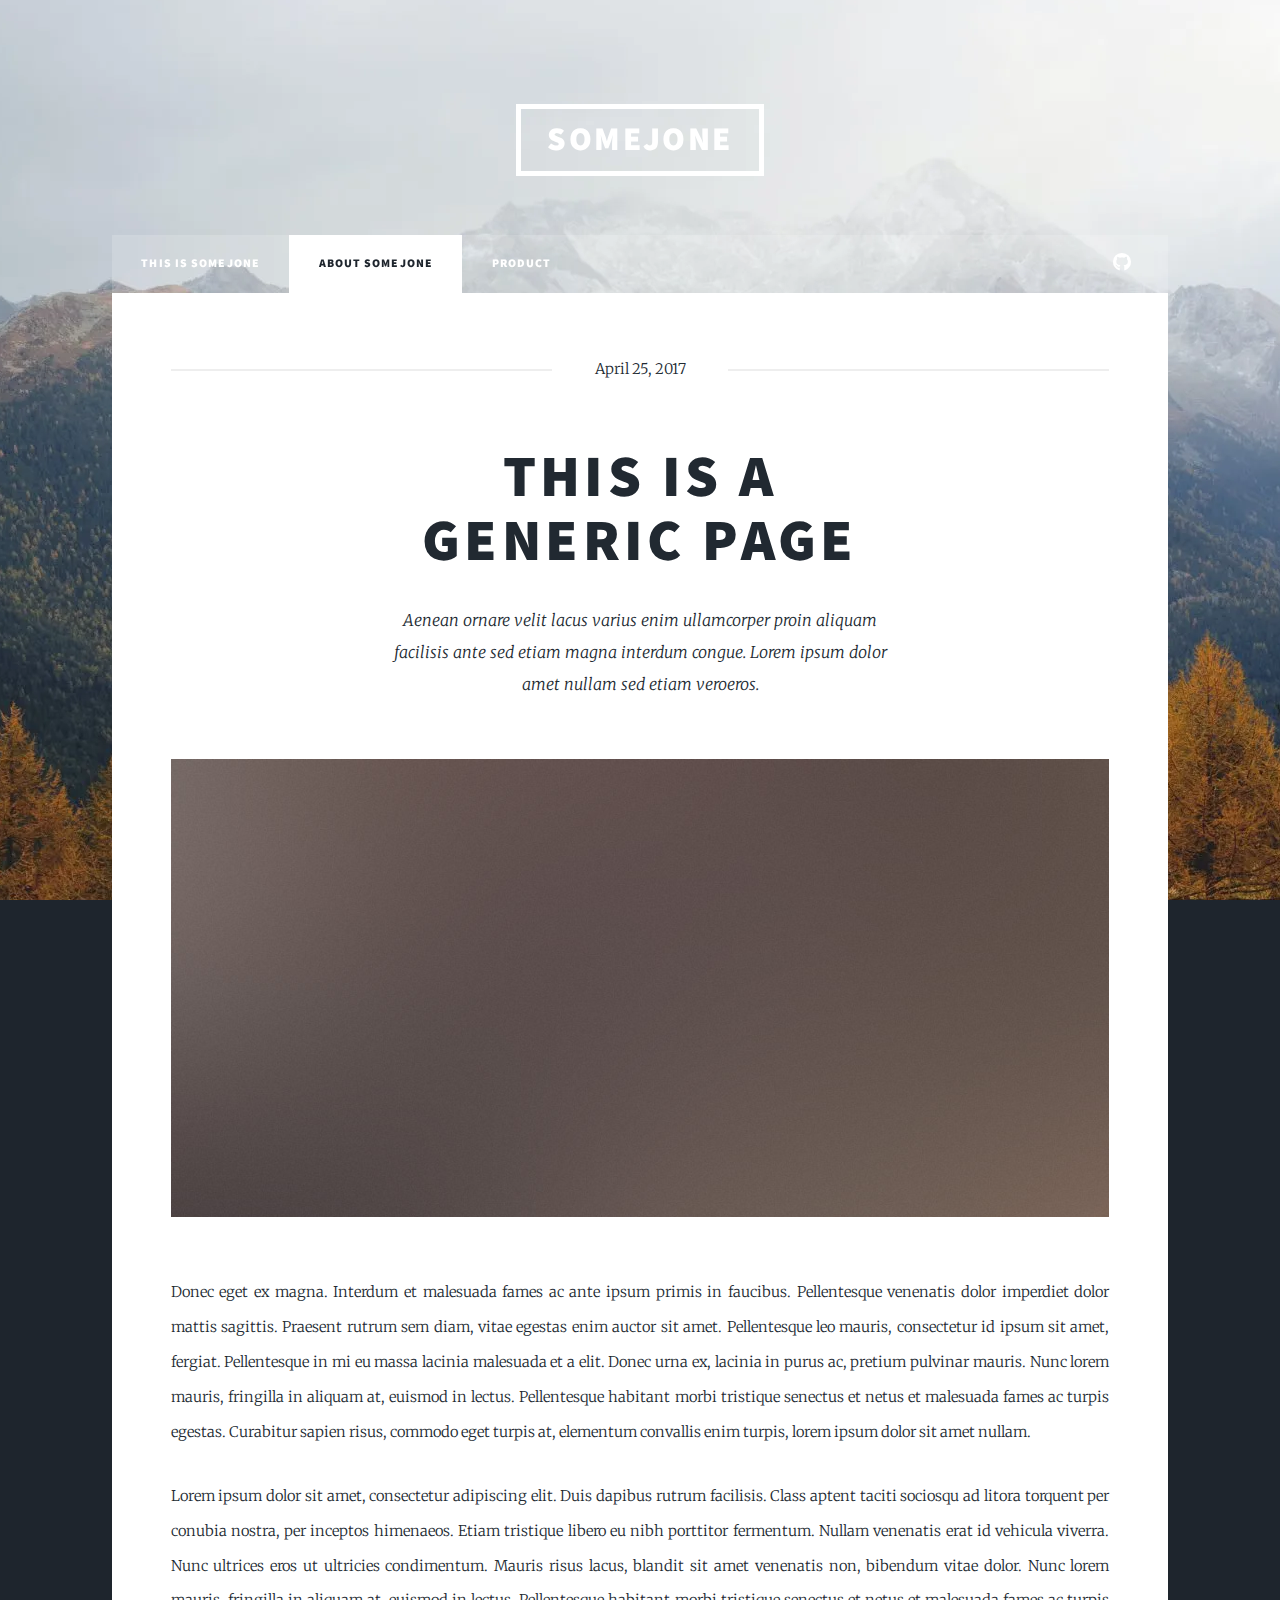
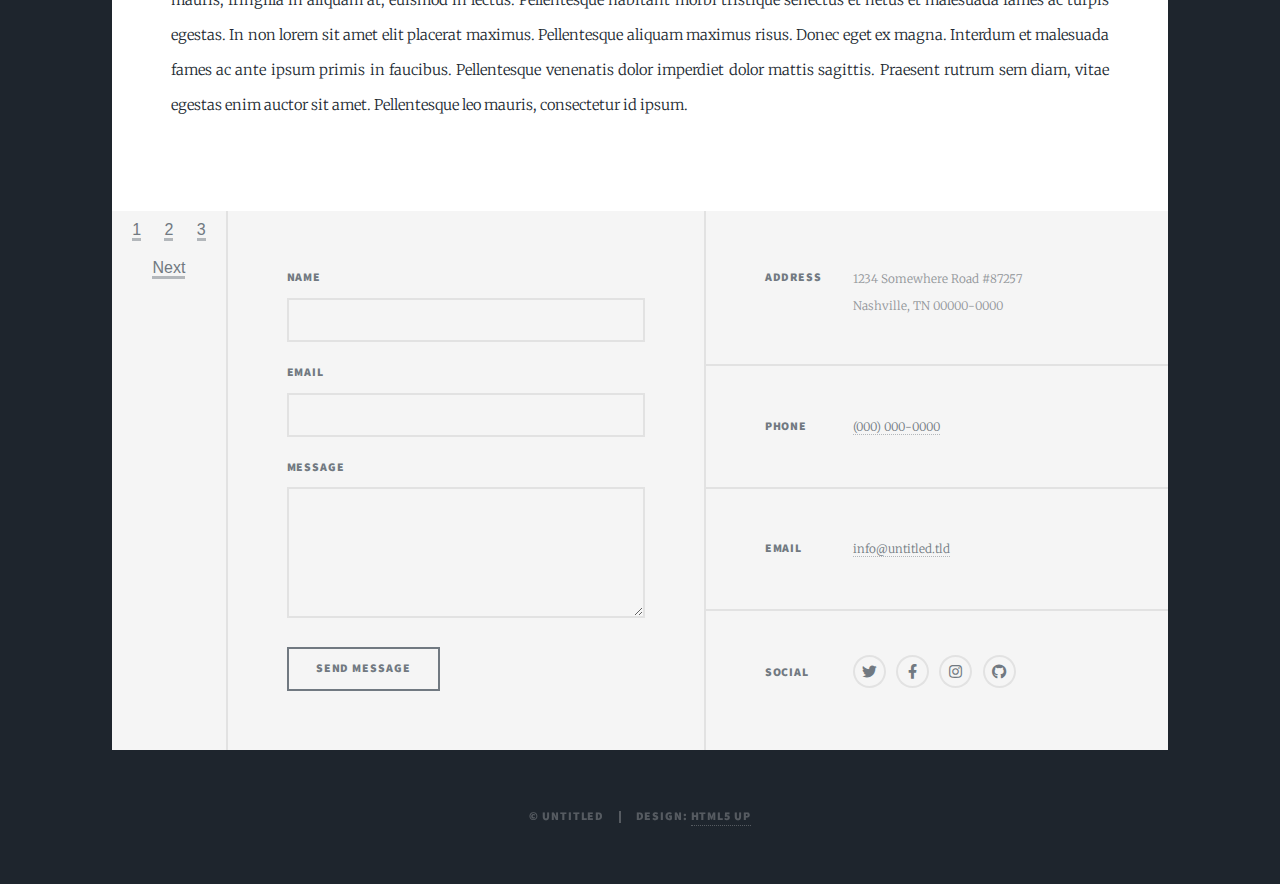
<file: generic.html>
<!DOCTYPE HTML>
<!--
	Massively by HTML5 UP
	html5up.net | @ajlkn
	Free for personal and commercial use under the CCA 3.0 license (html5up.net/license)
-->
<html>
	<head>
		<title>About SomJone</title>
		<meta charset="utf-8" />
		<meta name="viewport" content="width=device-width, initial-scale=1, user-scalable=no" />
		<link rel="stylesheet" href="assets/css/main.css" />
		<noscript><link rel="stylesheet" href="assets/css/noscript.css" /></noscript>
	</head>
	<body class="is-preload">

		<!-- Wrapper -->
			<div id="wrapper">

				<!-- Header -->
					<header id="header">
						<a href="index.html" class="logo">SomeJone</a>
					</header>

				<!-- Nav -->
					<nav id="nav">
						<ul class="links">
							<li><a href="index.html">This is SomeJone</a></li>
							<li class="active"><a href="generic.html">About SomeJone</a></li>
							<li><a href="elements.html">Product</a></li>
						</ul>
						<ul class="icons">
							<li><a href="https://github.com/DEV-XIAMI/DEV-XIAMI" class="icon brands fa-github"><span class="label">GitHub</span></a></li>
						</ul>
					</nav>

				<!-- Main -->
					<div id="main">

						<!-- Post -->
							<section class="post">
								<header class="major">
									<span class="date">April 25, 2017</span>
									<h1>This is a<br />
									Generic Page</h1>
									<p>Aenean ornare velit lacus varius enim ullamcorper proin aliquam<br />
									facilisis ante sed etiam magna interdum congue. Lorem ipsum dolor<br />
									amet nullam sed etiam veroeros.</p>
								</header>
								<div class="image main"><img src="images/pic01.jpg" alt="" /></div>
								<p>Donec eget ex magna. Interdum et malesuada fames ac ante ipsum primis in faucibus. Pellentesque venenatis dolor imperdiet dolor mattis sagittis. Praesent rutrum sem diam, vitae egestas enim auctor sit amet. Pellentesque leo mauris, consectetur id ipsum sit amet, fergiat. Pellentesque in mi eu massa lacinia malesuada et a elit. Donec urna ex, lacinia in purus ac, pretium pulvinar mauris. Nunc lorem mauris, fringilla in aliquam at, euismod in lectus. Pellentesque habitant morbi tristique senectus et netus et malesuada fames ac turpis egestas. Curabitur sapien risus, commodo eget turpis at, elementum convallis enim turpis, lorem ipsum dolor sit amet nullam.</p>
								<p>Lorem ipsum dolor sit amet, consectetur adipiscing elit. Duis dapibus rutrum facilisis. Class aptent taciti sociosqu ad litora torquent per conubia nostra, per inceptos himenaeos. Etiam tristique libero eu nibh porttitor fermentum. Nullam venenatis erat id vehicula viverra. Nunc ultrices eros ut ultricies condimentum. Mauris risus lacus, blandit sit amet venenatis non, bibendum vitae dolor. Nunc lorem mauris, fringilla in aliquam at, euismod in lectus. Pellentesque habitant morbi tristique senectus et netus et malesuada fames ac turpis egestas. In non lorem sit amet elit placerat maximus. Pellentesque aliquam maximus risus. Donec eget ex magna. Interdum et malesuada fames ac ante ipsum primis in faucibus. Pellentesque venenatis dolor imperdiet dolor mattis sagittis. Praesent rutrum sem diam, vitae egestas enim auctor sit amet. Pellentesque leo mauris, consectetur id ipsum.</p>
							</section>

					</div>

				<!-- Footer -->
					<footer id="footer">
						<div class="Nice">
							<!--<a href="#" class="previous">Prev</a>-->
							<a href="http://127.0.0.1:5500/index.html" class="page active">1</a>
							<a href="http://127.0.0.1:5500/generic.html" class="page">2</a>
							<a href="http://127.0.0.1:5500/elements.html" class="page">3</a>
							<a href="http://127.0.0.1:5500/generic.html" class="some">Next</a>
						</div>
						<section>
							<form method="post" action="#">
								<div class="fields">
									<div class="field">
										<label for="name">Name</label>
										<input type="text" name="name" id="name" />
									</div>
									<div class="field">
										<label for="email">Email</label>
										<input type="text" name="email" id="email" />
									</div>
									<div class="field">
										<label for="message">Message</label>
										<textarea name="message" id="message" rows="3"></textarea>
									</div>
								</div>
								<ul class="actions">
									<li><input type="submit" value="Send Message" /></li>
								</ul>
							</form>
						</section>
						<section class="split contact">
							<section class="alt">
								<h3>Address</h3>
								<p>1234 Somewhere Road #87257<br />
								Nashville, TN 00000-0000</p>
							</section>
							<section>
								<h3>Phone</h3>
								<p><a href="#">(000) 000-0000</a></p>
							</section>
							<section>
								<h3>Email</h3>
								<p><a href="#">info@untitled.tld</a></p>
							</section>
							<section>
								<h3>Social</h3>
								<ul class="icons alt">
									<li><a href="#" class="icon brands alt fa-twitter"><span class="label">Twitter</span></a></li>
									<li><a href="#" class="icon brands alt fa-facebook-f"><span class="label">Facebook</span></a></li>
									<li><a href="#" class="icon brands alt fa-instagram"><span class="label">Instagram</span></a></li>
									<li><a href="#" class="icon brands alt fa-github"><span class="label">GitHub</span></a></li>
								</ul>
							</section>
						</section>
					</footer>

				<!-- Copyright -->
					<div id="copyright">
						<ul><li>&copy; Untitled</li><li>Design: <a href="https://html5up.net">HTML5 UP</a></li></ul>
					</div>

			</div>

		<!-- Scripts -->
			<script src="assets/js/jquery.min.js"></script>
			<script src="assets/js/jquery.scrollex.min.js"></script>
			<script src="assets/js/jquery.scrolly.min.js"></script>
			<script src="assets/js/browser.min.js"></script>
			<script src="assets/js/breakpoints.min.js"></script>
			<script src="assets/js/util.js"></script>
			<script src="assets/js/main.js"></script>

	</body>
</html>
</file>
<file: assets/css/main.css>
@import url(fontawesome-all.min.css);
@import url("https://fonts.googleapis.com/css?family=Merriweather:300,700,300italic,700italic|Source+Sans+Pro:900");

/*
	Massively by HTML5 UP
	html5up.net | @ajlkn
	Free for personal and commercial use under the CCA 3.0 license (html5up.net/license)
*/

html, body, div, span, applet, object,
iframe, h1, h2, h3, h4, h5, h6, p, blockquote,
pre, a, abbr, acronym, address, big, cite,
code, del, dfn, em, img, ins, kbd, q, s, samp,
small, strike, strong, sub, sup, tt, var, b,
u, i, center, dl, dt, dd, ol, ul, li, fieldset,
form, label, legend, table, caption, tbody,
tfoot, thead, tr, th, td, article, aside,
canvas, details, embed, figure, figcaption,
footer, header, hgroup, menu, nav, output, ruby,
section, summary, time, mark, audio, video {
	margin: 0;
	padding: 0;
	border: 0;
	font-size: 100%;
	font: inherit;
	vertical-align: baseline;}

article, aside, details, figcaption, figure,
footer, header, hgroup, menu, nav, section {
	display: block;}

body {
	line-height: 1;
}

ol, ul {
	list-style: none;
}

blockquote, q {
	quotes: none;
}

	blockquote:before, blockquote:after, q:before, q:after {
		content: '';
		content: none;
	}

table {
	border-collapse: collapse;
	border-spacing: 0;
}

body {
	-webkit-text-size-adjust: none;
}

mark {
	background-color: transparent;
	color: inherit;
}

input::-moz-focus-inner {
	border: 0;
	padding: 0;
}

input, select, textarea {
	-moz-appearance: none;
	-webkit-appearance: none;
	-ms-appearance: none;
	appearance: none;
}

/* Basic */

	@-ms-viewport {
		width: device-width;
	}

	body {
		-ms-overflow-style: scrollbar;
	}

	@media screen and (max-width: 480px) {

		html, body {
			min-width: 320px;
		}

	}

	html {
		box-sizing: border-box;
	}

	*, *:before, *:after {
		box-sizing: inherit;
	}

	body {
		background-color: #1e252d;
	}

		body.is-preload *, body.is-preload *:before, body.is-preload *:after {
			-moz-animation: none !important;
			-webkit-animation: none !important;
			-ms-animation: none !important;
			animation: none !important;
			-moz-transition: none !important;
			-webkit-transition: none !important;
			-ms-transition: none !important;
			transition: none !important;
		}

/* Type */

	html {
		font-size: 16pt;
	}

		@media screen and (max-width: 1680px) {

			html {
				font-size: 12pt;
			}

		}

		@media screen and (max-width: 1280px) {

			html {
				font-size: 11pt;
			}

		}

		@media screen and (max-width: 360px) {

			html {
				font-size: 10pt;
			}

		}

	body {
		color: #212931;
	}

	body, input, select, textarea {
		font-family: "Merriweather", Georgia, serif;
		font-weight: 300;
		font-size: 1rem;
		line-height: 2.375;
	}

	a {
		-moz-transition: color 0.2s ease-in-out, background-color 0.2s ease-in-out, border-color 0.2s ease-in-out, box-shadow 0.2s ease-in-out;
		-webkit-transition: color 0.2s ease-in-out, background-color 0.2s ease-in-out, border-color 0.2s ease-in-out, box-shadow 0.2s ease-in-out;
		-ms-transition: color 0.2s ease-in-out, background-color 0.2s ease-in-out, border-color 0.2s ease-in-out, box-shadow 0.2s ease-in-out;
		transition: color 0.2s ease-in-out, background-color 0.2s ease-in-out, border-color 0.2s ease-in-out, box-shadow 0.2s ease-in-out;
		border-bottom: dotted 1px;
		text-decoration: none;
	}

		a:hover {
			border-bottom-color: transparent;
		}

	strong, b {
		font-weight: 600;
	}

	em, i {
		font-style: italic;
	}

	p {
		text-align: justify;
		margin: 0 0 2rem 0;
	}

	h1, h2, h3, h4, h5, h6 {
		font-family: "Source Sans Pro", Helvetica, sans-serif;
		font-weight: 900;
		line-height: 1.5;
		letter-spacing: 0.075em;
		text-transform: uppercase;
		margin: 0 0 1rem 0;
	}

		h1 a, h2 a, h3 a, h4 a, h5 a, h6 a {
			border-bottom: 0;
			color: inherit;
			text-decoration: none;
		}

	h1 {
		font-size: 4rem;
		line-height: 1.1;
		margin: 0 0 2rem 0;
	}

	h2 {
		font-size: 1.75rem;
		line-height: 1.3;
		margin: 0 0 1.5rem 0;
	}

	h3 {
		font-size: 1.25rem;
		margin: 0 0 1.5rem 0;
	}

	h4 {
		font-size: 1rem;
	}

	h5 {
		font-size: 0.9rem;
	}

	h6 {
		font-size: 0.8rem;
	}

	sub {
		font-size: 0.8rem;
		position: relative;
		top: 0.5rem;
	}

	sup {
		font-size: 0.8rem;
		position: relative;
		top: -0.5rem;
	}

	blockquote {
		border-left: solid 4px;
		font-style: italic;
		margin: 0 0 2rem 0;
		padding: 0.5rem 0 0.5rem 2rem;
	}

	code {
		border: solid 2px;
		font-family: "Courier New", monospace;
		font-size: 0.9rem;
		margin: 0 0.25rem;
		padding: 0.25rem 0.65rem;
	}

	pre {
		-webkit-overflow-scrolling: touch;
		font-family: "Courier New", monospace;
		font-size: 0.9rem;
		margin: 0 0 2rem 0;
	}

		pre code {
			display: block;
			line-height: 1.75;
			padding: 1rem 1.5rem;
			overflow-x: auto;
		}

	hr {
		border: 0;
		border-bottom: solid 2px;
		margin: 3rem 0;
	}

		hr.major {
			margin: 5rem 0;
		}

	.align-left {
		text-align: left;
	}

	.align-center {
		text-align: center;
	}

	.align-right {
		text-align: right;
	}

	input, select, textarea {
		color: #212931;
	}

	a {
		color: #212931;
		border-bottom-color: rgba(33, 41, 49, 0.5);
	}

		a:hover {
			border-bottom-color: transparent;
			color: #18bfef !important;
		}

	strong, b {
		color: #212931;
	}

	h1, h2, h3, h4, h5, h6 {
		color: #212931;
	}

	blockquote {
		border-left-color: #eeeeee;
	}

	code {
		background: rgba(220, 220, 220, 0.25);
		border-color: #eeeeee;
	}

	hr {
		border-bottom-color: #eeeeee;
	}

/* Row */

	.row {
		display: flex;
		flex-wrap: wrap;
		box-sizing: border-box;
		align-items: stretch;
	}

		.row > * {
			box-sizing: border-box;
		}

		.row.gtr-uniform > * > :last-child {
			margin-bottom: 0;
		}

		.row.aln-left {
			justify-content: flex-start;
		}

		.row.aln-center {
			justify-content: center;
		}

		.row.aln-right {
			justify-content: flex-end;
		}

		.row.aln-top {
			align-items: flex-start;
		}

		.row.aln-middle {
			align-items: center;
		}

		.row.aln-bottom {
			align-items: flex-end;
		}

		.row > .imp {
			order: -1;
		}

		.row > .col-1 {
			width: 8.33333%;
		}

		.row > .off-1 {
			margin-left: 8.33333%;
		}

		.row > .col-2 {
			width: 16.66667%;
		}

		.row > .off-2 {
			margin-left: 16.66667%;
		}

		.row > .col-3 {
			width: 25%;
		}

		.row > .off-3 {
			margin-left: 25%;
		}

		.row > .col-4 {
			width: 33.33333%;
		}

		.row > .off-4 {
			margin-left: 33.33333%;
		}

		.row > .col-5 {
			width: 41.66667%;
		}

		.row > .off-5 {
			margin-left: 41.66667%;
		}

		.row > .col-6 {
			width: 50%;
		}

		.row > .off-6 {
			margin-left: 50%;
		}

		.row > .col-7 {
			width: 58.33333%;
		}

		.row > .off-7 {
			margin-left: 58.33333%;
		}

		.row > .col-8 {
			width: 66.66667%;
		}

		.row > .off-8 {
			margin-left: 66.66667%;
		}

		.row > .col-9 {
			width: 75%;
		}

		.row > .off-9 {
			margin-left: 75%;
		}

		.row > .col-10 {
			width: 83.33333%;
		}

		.row > .off-10 {
			margin-left: 83.33333%;
		}

		.row > .col-11 {
			width: 91.66667%;
		}

		.row > .off-11 {
			margin-left: 91.66667%;
		}

		.row > .col-12 {
			width: 100%;
		}

		.row > .off-12 {
			margin-left: 100%;
		}

		.row.gtr-0 {
			margin-top: 0;
			margin-left: 0rem;
		}

			.row.gtr-0 > * {
				padding: 0 0 0 0rem;
			}

			.row.gtr-0.gtr-uniform {
				margin-top: 0rem;
			}

				.row.gtr-0.gtr-uniform > * {
					padding-top: 0rem;
				}

		.row.gtr-25 {
			margin-top: 0;
			margin-left: -0.375rem;
		}

			.row.gtr-25 > * {
				padding: 0 0 0 0.375rem;
			}

			.row.gtr-25.gtr-uniform {
				margin-top: -0.375rem;
			}

				.row.gtr-25.gtr-uniform > * {
					padding-top: 0.375rem;
				}

		.row.gtr-50 {
			margin-top: 0;
			margin-left: -0.75rem;
		}

			.row.gtr-50 > * {
				padding: 0 0 0 0.75rem;
			}

			.row.gtr-50.gtr-uniform {
				margin-top: -0.75rem;
			}

				.row.gtr-50.gtr-uniform > * {
					padding-top: 0.75rem;
				}

		.row {
			margin-top: 0;
			margin-left: -1.5rem;
		}

			.row > * {
				padding: 0 0 0 1.5rem;
			}

			.row.gtr-uniform {
				margin-top: -1.5rem;
			}

				.row.gtr-uniform > * {
					padding-top: 1.5rem;
				}

		.row.gtr-150 {
			margin-top: 0;
			margin-left: -2.25rem;
		}

			.row.gtr-150 > * {
				padding: 0 0 0 2.25rem;
			}

			.row.gtr-150.gtr-uniform {
				margin-top: -2.25rem;
			}

				.row.gtr-150.gtr-uniform > * {
					padding-top: 2.25rem;
				}

		.row.gtr-200 {
			margin-top: 0;
			margin-left: -3rem;
		}

			.row.gtr-200 > * {
				padding: 0 0 0 3rem;
			}

			.row.gtr-200.gtr-uniform {
				margin-top: -3rem;
			}

				.row.gtr-200.gtr-uniform > * {
					padding-top: 3rem;
				}

		@media screen and (max-width: 1680px) {

			.row {
				display: flex;
				flex-wrap: wrap;
				box-sizing: border-box;
				align-items: stretch;
			}

				.row > * {
					box-sizing: border-box;
				}

				.row.gtr-uniform > * > :last-child {
					margin-bottom: 0;
				}

				.row.aln-left {
					justify-content: flex-start;
				}

				.row.aln-center {
					justify-content: center;
				}

				.row.aln-right {
					justify-content: flex-end;
				}

				.row.aln-top {
					align-items: flex-start;
				}

				.row.aln-middle {
					align-items: center;
				}

				.row.aln-bottom {
					align-items: flex-end;
				}

				.row > .imp-xlarge {
					order: -1;
				}

				.row > .col-1-xlarge {
					width: 8.33333%;
				}

				.row > .off-1-xlarge {
					margin-left: 8.33333%;
				}

				.row > .col-2-xlarge {
					width: 16.66667%;
				}

				.row > .off-2-xlarge {
					margin-left: 16.66667%;
				}

				.row > .col-3-xlarge {
					width: 25%;
				}

				.row > .off-3-xlarge {
					margin-left: 25%;
				}

				.row > .col-4-xlarge {
					width: 33.33333%;
				}

				.row > .off-4-xlarge {
					margin-left: 33.33333%;
				}

				.row > .col-5-xlarge {
					width: 41.66667%;
				}

				.row > .off-5-xlarge {
					margin-left: 41.66667%;
				}

				.row > .col-6-xlarge {
					width: 50%;
				}

				.row > .off-6-xlarge {
					margin-left: 50%;
				}

				.row > .col-7-xlarge {
					width: 58.33333%;
				}

				.row > .off-7-xlarge {
					margin-left: 58.33333%;
				}

				.row > .col-8-xlarge {
					width: 66.66667%;
				}

				.row > .off-8-xlarge {
					margin-left: 66.66667%;
				}

				.row > .col-9-xlarge {
					width: 75%;
				}

				.row > .off-9-xlarge {
					margin-left: 75%;
				}

				.row > .col-10-xlarge {
					width: 83.33333%;
				}

				.row > .off-10-xlarge {
					margin-left: 83.33333%;
				}

				.row > .col-11-xlarge {
					width: 91.66667%;
				}

				.row > .off-11-xlarge {
					margin-left: 91.66667%;
				}

				.row > .col-12-xlarge {
					width: 100%;
				}

				.row > .off-12-xlarge {
					margin-left: 100%;
				}

				.row.gtr-0 {
					margin-top: 0;
					margin-left: 0rem;
				}

					.row.gtr-0 > * {
						padding: 0 0 0 0rem;
					}

					.row.gtr-0.gtr-uniform {
						margin-top: 0rem;
					}

						.row.gtr-0.gtr-uniform > * {
							padding-top: 0rem;
						}

				.row.gtr-25 {
					margin-top: 0;
					margin-left: -0.375rem;
				}

					.row.gtr-25 > * {
						padding: 0 0 0 0.375rem;
					}

					.row.gtr-25.gtr-uniform {
						margin-top: -0.375rem;
					}

						.row.gtr-25.gtr-uniform > * {
							padding-top: 0.375rem;
						}

				.row.gtr-50 {
					margin-top: 0;
					margin-left: -0.75rem;
				}

					.row.gtr-50 > * {
						padding: 0 0 0 0.75rem;
					}

					.row.gtr-50.gtr-uniform {
						margin-top: -0.75rem;
					}

						.row.gtr-50.gtr-uniform > * {
							padding-top: 0.75rem;
						}

				.row {
					margin-top: 0;
					margin-left: -1.5rem;
				}

					.row > * {
						padding: 0 0 0 1.5rem;
					}

					.row.gtr-uniform {
						margin-top: -1.5rem;
					}

						.row.gtr-uniform > * {
							padding-top: 1.5rem;
						}

				.row.gtr-150 {
					margin-top: 0;
					margin-left: -2.25rem;
				}

					.row.gtr-150 > * {
						padding: 0 0 0 2.25rem;
					}

					.row.gtr-150.gtr-uniform {
						margin-top: -2.25rem;
					}

						.row.gtr-150.gtr-uniform > * {
							padding-top: 2.25rem;
						}

				.row.gtr-200 {
					margin-top: 0;
					margin-left: -3rem;
				}

					.row.gtr-200 > * {
						padding: 0 0 0 3rem;
					}

					.row.gtr-200.gtr-uniform {
						margin-top: -3rem;
					}

						.row.gtr-200.gtr-uniform > * {
							padding-top: 3rem;
						}

		}

		@media screen and (max-width: 1280px) {

			.row {
				display: flex;
				flex-wrap: wrap;
				box-sizing: border-box;
				align-items: stretch;
			}

				.row > * {
					box-sizing: border-box;
				}

				.row.gtr-uniform > * > :last-child {
					margin-bottom: 0;
				}

				.row.aln-left {
					justify-content: flex-start;
				}

				.row.aln-center {
					justify-content: center;
				}

				.row.aln-right {
					justify-content: flex-end;
				}

				.row.aln-top {
					align-items: flex-start;
				}

				.row.aln-middle {
					align-items: center;
				}

				.row.aln-bottom {
					align-items: flex-end;
				}

				.row > .imp-large {
					order: -1;
				}

				.row > .col-1-large {
					width: 8.33333%;
				}

				.row > .off-1-large {
					margin-left: 8.33333%;
				}

				.row > .col-2-large {
					width: 16.66667%;
				}

				.row > .off-2-large {
					margin-left: 16.66667%;
				}

				.row > .col-3-large {
					width: 25%;
				}

				.row > .off-3-large {
					margin-left: 25%;
				}

				.row > .col-4-large {
					width: 33.33333%;
				}

				.row > .off-4-large {
					margin-left: 33.33333%;
				}

				.row > .col-5-large {
					width: 41.66667%;
				}

				.row > .off-5-large {
					margin-left: 41.66667%;
				}

				.row > .col-6-large {
					width: 50%;
				}

				.row > .off-6-large {
					margin-left: 50%;
				}

				.row > .col-7-large {
					width: 58.33333%;
				}

				.row > .off-7-large {
					margin-left: 58.33333%;
				}

				.row > .col-8-large {
					width: 66.66667%;
				}

				.row > .off-8-large {
					margin-left: 66.66667%;
				}

				.row > .col-9-large {
					width: 75%;
				}

				.row > .off-9-large {
					margin-left: 75%;
				}

				.row > .col-10-large {
					width: 83.33333%;
				}

				.row > .off-10-large {
					margin-left: 83.33333%;
				}

				.row > .col-11-large {
					width: 91.66667%;
				}

				.row > .off-11-large {
					margin-left: 91.66667%;
				}

				.row > .col-12-large {
					width: 100%;
				}

				.row > .off-12-large {
					margin-left: 100%;
				}

				.row.gtr-0 {
					margin-top: 0;
					margin-left: 0rem;
				}

					.row.gtr-0 > * {
						padding: 0 0 0 0rem;
					}

					.row.gtr-0.gtr-uniform {
						margin-top: 0rem;
					}

						.row.gtr-0.gtr-uniform > * {
							padding-top: 0rem;
						}

				.row.gtr-25 {
					margin-top: 0;
					margin-left: -0.375rem;
				}

					.row.gtr-25 > * {
						padding: 0 0 0 0.375rem;
					}

					.row.gtr-25.gtr-uniform {
						margin-top: -0.375rem;
					}

						.row.gtr-25.gtr-uniform > * {
							padding-top: 0.375rem;
						}

				.row.gtr-50 {
					margin-top: 0;
					margin-left: -0.75rem;
				}

					.row.gtr-50 > * {
						padding: 0 0 0 0.75rem;
					}

					.row.gtr-50.gtr-uniform {
						margin-top: -0.75rem;
					}

						.row.gtr-50.gtr-uniform > * {
							padding-top: 0.75rem;
						}

				.row {
					margin-top: 0;
					margin-left: -1.5rem;
				}

					.row > * {
						padding: 0 0 0 1.5rem;
					}

					.row.gtr-uniform {
						margin-top: -1.5rem;
					}

						.row.gtr-uniform > * {
							padding-top: 1.5rem;
						}

				.row.gtr-150 {
					margin-top: 0;
					margin-left: -2.25rem;
				}

					.row.gtr-150 > * {
						padding: 0 0 0 2.25rem;
					}

					.row.gtr-150.gtr-uniform {
						margin-top: -2.25rem;
					}

						.row.gtr-150.gtr-uniform > * {
							padding-top: 2.25rem;
						}

				.row.gtr-200 {
					margin-top: 0;
					margin-left: -3rem;
				}

					.row.gtr-200 > * {
						padding: 0 0 0 3rem;
					}

					.row.gtr-200.gtr-uniform {
						margin-top: -3rem;
					}

						.row.gtr-200.gtr-uniform > * {
							padding-top: 3rem;
						}

		}

		@media screen and (max-width: 980px) {

			.row {
				display: flex;
				flex-wrap: wrap;
				box-sizing: border-box;
				align-items: stretch;
			}

				.row > * {
					box-sizing: border-box;
				}

				.row.gtr-uniform > * > :last-child {
					margin-bottom: 0;
				}

				.row.aln-left {
					justify-content: flex-start;
				}

				.row.aln-center {
					justify-content: center;
				}

				.row.aln-right {
					justify-content: flex-end;
				}

				.row.aln-top {
					align-items: flex-start;
				}

				.row.aln-middle {
					align-items: center;
				}

				.row.aln-bottom {
					align-items: flex-end;
				}

				.row > .imp-medium {
					order: -1;
				}

				.row > .col-1-medium {
					width: 8.33333%;
				}

				.row > .off-1-medium {
					margin-left: 8.33333%;
				}

				.row > .col-2-medium {
					width: 16.66667%;
				}

				.row > .off-2-medium {
					margin-left: 16.66667%;
				}

				.row > .col-3-medium {
					width: 25%;
				}

				.row > .off-3-medium {
					margin-left: 25%;
				}

				.row > .col-4-medium {
					width: 33.33333%;
				}

				.row > .off-4-medium {
					margin-left: 33.33333%;
				}

				.row > .col-5-medium {
					width: 41.66667%;
				}

				.row > .off-5-medium {
					margin-left: 41.66667%;
				}

				.row > .col-6-medium {
					width: 50%;
				}

				.row > .off-6-medium {
					margin-left: 50%;
				}

				.row > .col-7-medium {
					width: 58.33333%;
				}

				.row > .off-7-medium {
					margin-left: 58.33333%;
				}

				.row > .col-8-medium {
					width: 66.66667%;
				}

				.row > .off-8-medium {
					margin-left: 66.66667%;
				}

				.row > .col-9-medium {
					width: 75%;
				}

				.row > .off-9-medium {
					margin-left: 75%;
				}

				.row > .col-10-medium {
					width: 83.33333%;
				}

				.row > .off-10-medium {
					margin-left: 83.33333%;
				}

				.row > .col-11-medium {
					width: 91.66667%;
				}

				.row > .off-11-medium {
					margin-left: 91.66667%;
				}

				.row > .col-12-medium {
					width: 100%;
				}

				.row > .off-12-medium {
					margin-left: 100%;
				}

				.row.gtr-0 {
					margin-top: 0;
					margin-left: 0rem;
				}

					.row.gtr-0 > * {
						padding: 0 0 0 0rem;
					}

					.row.gtr-0.gtr-uniform {
						margin-top: 0rem;
					}

						.row.gtr-0.gtr-uniform > * {
							padding-top: 0rem;
						}

				.row.gtr-25 {
					margin-top: 0;
					margin-left: -0.375rem;
				}

					.row.gtr-25 > * {
						padding: 0 0 0 0.375rem;
					}

					.row.gtr-25.gtr-uniform {
						margin-top: -0.375rem;
					}

						.row.gtr-25.gtr-uniform > * {
							padding-top: 0.375rem;
						}

				.row.gtr-50 {
					margin-top: 0;
					margin-left: -0.75rem;
				}

					.row.gtr-50 > * {
						padding: 0 0 0 0.75rem;
					}

					.row.gtr-50.gtr-uniform {
						margin-top: -0.75rem;
					}

						.row.gtr-50.gtr-uniform > * {
							padding-top: 0.75rem;
						}

				.row {
					margin-top: 0;
					margin-left: -1.5rem;
				}

					.row > * {
						padding: 0 0 0 1.5rem;
					}

					.row.gtr-uniform {
						margin-top: -1.5rem;
					}

						.row.gtr-uniform > * {
							padding-top: 1.5rem;
						}

				.row.gtr-150 {
					margin-top: 0;
					margin-left: -2.25rem;
				}

					.row.gtr-150 > * {
						padding: 0 0 0 2.25rem;
					}

					.row.gtr-150.gtr-uniform {
						margin-top: -2.25rem;
					}

						.row.gtr-150.gtr-uniform > * {
							padding-top: 2.25rem;
						}

				.row.gtr-200 {
					margin-top: 0;
					margin-left: -3rem;
				}

					.row.gtr-200 > * {
						padding: 0 0 0 3rem;
					}

					.row.gtr-200.gtr-uniform {
						margin-top: -3rem;
					}

						.row.gtr-200.gtr-uniform > * {
							padding-top: 3rem;
						}

		}

		@media screen and (max-width: 736px) {

			.row {
				display: flex;
				flex-wrap: wrap;
				box-sizing: border-box;
				align-items: stretch;
			}

				.row > * {
					box-sizing: border-box;
				}

				.row.gtr-uniform > * > :last-child {
					margin-bottom: 0;
				}

				.row.aln-left {
					justify-content: flex-start;
				}

				.row.aln-center {
					justify-content: center;
				}

				.row.aln-right {
					justify-content: flex-end;
				}

				.row.aln-top {
					align-items: flex-start;
				}

				.row.aln-middle {
					align-items: center;
				}

				.row.aln-bottom {
					align-items: flex-end;
				}

				.row > .imp-small {
					order: -1;
				}

				.row > .col-1-small {
					width: 8.33333%;
				}

				.row > .off-1-small {
					margin-left: 8.33333%;
				}

				.row > .col-2-small {
					width: 16.66667%;
				}

				.row > .off-2-small {
					margin-left: 16.66667%;
				}

				.row > .col-3-small {
					width: 25%;
				}

				.row > .off-3-small {
					margin-left: 25%;
				}

				.row > .col-4-small {
					width: 33.33333%;
				}

				.row > .off-4-small {
					margin-left: 33.33333%;
				}

				.row > .col-5-small {
					width: 41.66667%;
				}

				.row > .off-5-small {
					margin-left: 41.66667%;
				}

				.row > .col-6-small {
					width: 50%;
				}

				.row > .off-6-small {
					margin-left: 50%;
				}

				.row > .col-7-small {
					width: 58.33333%;
				}

				.row > .off-7-small {
					margin-left: 58.33333%;
				}

				.row > .col-8-small {
					width: 66.66667%;
				}

				.row > .off-8-small {
					margin-left: 66.66667%;
				}

				.row > .col-9-small {
					width: 75%;
				}

				.row > .off-9-small {
					margin-left: 75%;
				}

				.row > .col-10-small {
					width: 83.33333%;
				}

				.row > .off-10-small {
					margin-left: 83.33333%;
				}

				.row > .col-11-small {
					width: 91.66667%;
				}

				.row > .off-11-small {
					margin-left: 91.66667%;
				}

				.row > .col-12-small {
					width: 100%;
				}

				.row > .off-12-small {
					margin-left: 100%;
				}

				.row.gtr-0 {
					margin-top: 0;
					margin-left: 0rem;
				}

					.row.gtr-0 > * {
						padding: 0 0 0 0rem;
					}

					.row.gtr-0.gtr-uniform {
						margin-top: 0rem;
					}

						.row.gtr-0.gtr-uniform > * {
							padding-top: 0rem;
						}

				.row.gtr-25 {
					margin-top: 0;
					margin-left: -0.375rem;
				}

					.row.gtr-25 > * {
						padding: 0 0 0 0.375rem;
					}

					.row.gtr-25.gtr-uniform {
						margin-top: -0.375rem;
					}

						.row.gtr-25.gtr-uniform > * {
							padding-top: 0.375rem;
						}

				.row.gtr-50 {
					margin-top: 0;
					margin-left: -0.75rem;
				}

					.row.gtr-50 > * {
						padding: 0 0 0 0.75rem;
					}

					.row.gtr-50.gtr-uniform {
						margin-top: -0.75rem;
					}

						.row.gtr-50.gtr-uniform > * {
							padding-top: 0.75rem;
						}

				.row {
					margin-top: 0;
					margin-left: -1.5rem;
				}

					.row > * {
						padding: 0 0 0 1.5rem;
					}

					.row.gtr-uniform {
						margin-top: -1.5rem;
					}

						.row.gtr-uniform > * {
							padding-top: 1.5rem;
						}

				.row.gtr-150 {
					margin-top: 0;
					margin-left: -2.25rem;
				}

					.row.gtr-150 > * {
						padding: 0 0 0 2.25rem;
					}

					.row.gtr-150.gtr-uniform {
						margin-top: -2.25rem;
					}

						.row.gtr-150.gtr-uniform > * {
							padding-top: 2.25rem;
						}

				.row.gtr-200 {
					margin-top: 0;
					margin-left: -3rem;
				}

					.row.gtr-200 > * {
						padding: 0 0 0 3rem;
					}

					.row.gtr-200.gtr-uniform {
						margin-top: -3rem;
					}

						.row.gtr-200.gtr-uniform > * {
							padding-top: 3rem;
						}

		}

		@media screen and (max-width: 480px) {

			.row {
				display: flex;
				flex-wrap: wrap;
				box-sizing: border-box;
				align-items: stretch;
			}

				.row > * {
					box-sizing: border-box;
				}

				.row.gtr-uniform > * > :last-child {
					margin-bottom: 0;
				}

				.row.aln-left {
					justify-content: flex-start;
				}

				.row.aln-center {
					justify-content: center;
				}

				.row.aln-right {
					justify-content: flex-end;
				}

				.row.aln-top {
					align-items: flex-start;
				}

				.row.aln-middle {
					align-items: center;
				}

				.row.aln-bottom {
					align-items: flex-end;
				}

				.row > .imp-xsmall {
					order: -1;
				}

				.row > .col-1-xsmall {
					width: 8.33333%;
				}

				.row > .off-1-xsmall {
					margin-left: 8.33333%;
				}

				.row > .col-2-xsmall {
					width: 16.66667%;
				}

				.row > .off-2-xsmall {
					margin-left: 16.66667%;
				}

				.row > .col-3-xsmall {
					width: 25%;
				}

				.row > .off-3-xsmall {
					margin-left: 25%;
				}

				.row > .col-4-xsmall {
					width: 33.33333%;
				}

				.row > .off-4-xsmall {
					margin-left: 33.33333%;
				}

				.row > .col-5-xsmall {
					width: 41.66667%;
				}

				.row > .off-5-xsmall {
					margin-left: 41.66667%;
				}

				.row > .col-6-xsmall {
					width: 50%;
				}

				.row > .off-6-xsmall {
					margin-left: 50%;
				}

				.row > .col-7-xsmall {
					width: 58.33333%;
				}

				.row > .off-7-xsmall {
					margin-left: 58.33333%;
				}

				.row > .col-8-xsmall {
					width: 66.66667%;
				}

				.row > .off-8-xsmall {
					margin-left: 66.66667%;
				}

				.row > .col-9-xsmall {
					width: 75%;
				}

				.row > .off-9-xsmall {
					margin-left: 75%;
				}

				.row > .col-10-xsmall {
					width: 83.33333%;
				}

				.row > .off-10-xsmall {
					margin-left: 83.33333%;
				}

				.row > .col-11-xsmall {
					width: 91.66667%;
				}

				.row > .off-11-xsmall {
					margin-left: 91.66667%;
				}

				.row > .col-12-xsmall {
					width: 100%;
				}

				.row > .off-12-xsmall {
					margin-left: 100%;
				}

				.row.gtr-0 {
					margin-top: 0;
					margin-left: 0rem;
				}

					.row.gtr-0 > * {
						padding: 0 0 0 0rem;
					}

					.row.gtr-0.gtr-uniform {
						margin-top: 0rem;
					}

						.row.gtr-0.gtr-uniform > * {
							padding-top: 0rem;
						}

				.row.gtr-25 {
					margin-top: 0;
					margin-left: -0.375rem;
				}

					.row.gtr-25 > * {
						padding: 0 0 0 0.375rem;
					}

					.row.gtr-25.gtr-uniform {
						margin-top: -0.375rem;
					}

						.row.gtr-25.gtr-uniform > * {
							padding-top: 0.375rem;
						}

				.row.gtr-50 {
					margin-top: 0;
					margin-left: -0.75rem;
				}

					.row.gtr-50 > * {
						padding: 0 0 0 0.75rem;
					}

					.row.gtr-50.gtr-uniform {
						margin-top: -0.75rem;
					}

						.row.gtr-50.gtr-uniform > * {
							padding-top: 0.75rem;
						}

				.row {
					margin-top: 0;
					margin-left: -1.5rem;
				}

					.row > * {
						padding: 0 0 0 1.5rem;
					}

					.row.gtr-uniform {
						margin-top: -1.5rem;
					}

						.row.gtr-uniform > * {
							padding-top: 1.5rem;
						}

				.row.gtr-150 {
					margin-top: 0;
					margin-left: -2.25rem;
				}

					.row.gtr-150 > * {
						padding: 0 0 0 2.25rem;
					}

					.row.gtr-150.gtr-uniform {
						margin-top: -2.25rem;
					}

						.row.gtr-150.gtr-uniform > * {
							padding-top: 2.25rem;
						}

				.row.gtr-200 {
					margin-top: 0;
					margin-left: -3rem;
				}

					.row.gtr-200 > * {
						padding: 0 0 0 3rem;
					}

					.row.gtr-200.gtr-uniform {
						margin-top: -3rem;
					}

						.row.gtr-200.gtr-uniform > * {
							padding-top: 3rem;
						}

		}

		@media screen and (max-width: 360px) {

			.row {
				display: flex;
				flex-wrap: wrap;
				box-sizing: border-box;
				align-items: stretch;
			}

				.row > * {
					box-sizing: border-box;
				}

				.row.gtr-uniform > * > :last-child {
					margin-bottom: 0;
				}

				.row.aln-left {
					justify-content: flex-start;
				}

				.row.aln-center {
					justify-content: center;
				}

				.row.aln-right {
					justify-content: flex-end;
				}

				.row.aln-top {
					align-items: flex-start;
				}

				.row.aln-middle {
					align-items: center;
				}

				.row.aln-bottom {
					align-items: flex-end;
				}

				.row > .imp-xxsmall {
					order: -1;
				}

				.row > .col-1-xxsmall {
					width: 8.33333%;
				}

				.row > .off-1-xxsmall {
					margin-left: 8.33333%;
				}

				.row > .col-2-xxsmall {
					width: 16.66667%;
				}

				.row > .off-2-xxsmall {
					margin-left: 16.66667%;
				}

				.row > .col-3-xxsmall {
					width: 25%;
				}

				.row > .off-3-xxsmall {
					margin-left: 25%;
				}

				.row > .col-4-xxsmall {
					width: 33.33333%;
				}

				.row > .off-4-xxsmall {
					margin-left: 33.33333%;
				}

				.row > .col-5-xxsmall {
					width: 41.66667%;
				}

				.row > .off-5-xxsmall {
					margin-left: 41.66667%;
				}

				.row > .col-6-xxsmall {
					width: 50%;
				}

				.row > .off-6-xxsmall {
					margin-left: 50%;
				}

				.row > .col-7-xxsmall {
					width: 58.33333%;
				}

				.row > .off-7-xxsmall {
					margin-left: 58.33333%;
				}

				.row > .col-8-xxsmall {
					width: 66.66667%;
				}

				.row > .off-8-xxsmall {
					margin-left: 66.66667%;
				}

				.row > .col-9-xxsmall {
					width: 75%;
				}

				.row > .off-9-xxsmall {
					margin-left: 75%;
				}

				.row > .col-10-xxsmall {
					width: 83.33333%;
				}

				.row > .off-10-xxsmall {
					margin-left: 83.33333%;
				}

				.row > .col-11-xxsmall {
					width: 91.66667%;
				}

				.row > .off-11-xxsmall {
					margin-left: 91.66667%;
				}

				.row > .col-12-xxsmall {
					width: 100%;
				}

				.row > .off-12-xxsmall {
					margin-left: 100%;
				}

				.row.gtr-0 {
					margin-top: 0;
					margin-left: 0rem;
				}

					.row.gtr-0 > * {
						padding: 0 0 0 0rem;
					}

					.row.gtr-0.gtr-uniform {
						margin-top: 0rem;
					}

						.row.gtr-0.gtr-uniform > * {
							padding-top: 0rem;
						}

				.row.gtr-25 {
					margin-top: 0;
					margin-left: -0.375rem;
				}

					.row.gtr-25 > * {
						padding: 0 0 0 0.375rem;
					}

					.row.gtr-25.gtr-uniform {
						margin-top: -0.375rem;
					}

						.row.gtr-25.gtr-uniform > * {
							padding-top: 0.375rem;
						}

				.row.gtr-50 {
					margin-top: 0;
					margin-left: -0.75rem;
				}

					.row.gtr-50 > * {
						padding: 0 0 0 0.75rem;
					}

					.row.gtr-50.gtr-uniform {
						margin-top: -0.75rem;
					}

						.row.gtr-50.gtr-uniform > * {
							padding-top: 0.75rem;
						}

				.row {
					margin-top: 0;
					margin-left: -1.5rem;
				}

					.row > * {
						padding: 0 0 0 1.5rem;
					}

					.row.gtr-uniform {
						margin-top: -1.5rem;
					}

						.row.gtr-uniform > * {
							padding-top: 1.5rem;
						}

				.row.gtr-150 {
					margin-top: 0;
					margin-left: -2.25rem;
				}

					.row.gtr-150 > * {
						padding: 0 0 0 2.25rem;
					}

					.row.gtr-150.gtr-uniform {
						margin-top: -2.25rem;
					}

						.row.gtr-150.gtr-uniform > * {
							padding-top: 2.25rem;
						}

				.row.gtr-200 {
					margin-top: 0;
					margin-left: -3rem;
				}

					.row.gtr-200 > * {
						padding: 0 0 0 3rem;
					}

					.row.gtr-200.gtr-uniform {
						margin-top: -3rem;
					}

						.row.gtr-200.gtr-uniform > * {
							padding-top: 3rem;
						}

		}

/* Box */

	.box {
		border: solid 2px;
		margin-bottom: 2rem;
		padding: 1.5rem;
	}

		.box > :last-child,
		.box > :last-child > :last-child,
		.box > :last-child > :last-child > :last-child {
			margin-bottom: 0;
		}

		.box.alt {
			border: 0;
			border-radius: 0;
			padding: 0;
		}

	.box {
		border-color: #eeeeee;
	}

/* Button */

	input[type="submit"],
	input[type="reset"],
	input[type="button"],
	button,
	.button {
		-moz-appearance: none;
		-webkit-appearance: none;
		-ms-appearance: none;
		appearance: none;
		-moz-transition: background-color 0.2s ease-in-out, box-shadow 0.2s ease-in-out, color 0.2s ease-in-out;
		-webkit-transition: background-color 0.2s ease-in-out, box-shadow 0.2s ease-in-out, color 0.2s ease-in-out;
		-ms-transition: background-color 0.2s ease-in-out, box-shadow 0.2s ease-in-out, color 0.2s ease-in-out;
		transition: background-color 0.2s ease-in-out, box-shadow 0.2s ease-in-out, color 0.2s ease-in-out;
		border: 0;
		border-radius: 0;
		cursor: pointer;
		display: inline-block;
		font-family: "Source Sans Pro", Helvetica, sans-serif;
		font-size: 0.8rem;
		font-weight: 900;
		letter-spacing: 0.075em;
		height: 3rem;
		line-height: 3rem;
		padding: 0 2rem;
		text-align: center;
		text-decoration: none;
		text-transform: uppercase;
		white-space: nowrap;
	}

		input[type="submit"].icon:before,
		input[type="reset"].icon:before,
		input[type="button"].icon:before,
		button.icon:before,
		.button.icon:before {
			margin-right: 0.5rem;
		}

		input[type="submit"].icon.solo,
		input[type="reset"].icon.solo,
		input[type="button"].icon.solo,
		button.icon.solo,
		.button.icon.solo {
			position: relative;
			width: 4rem;
			height: 4rem;
			line-height: 4rem;
			border-radius: 4rem;
			text-indent: 4rem;
			overflow: hidden;
			padding: 0;
			white-space: nowrap;
		}

			input[type="submit"].icon.solo:before,
			input[type="reset"].icon.solo:before,
			input[type="button"].icon.solo:before,
			button.icon.solo:before,
			.button.icon.solo:before {
				position: absolute;
				display: block;
				top: 0;
				left: 0;
				width: inherit;
				height: inherit;
				line-height: inherit;
				font-size: 1.25rem;
				margin-right: 0;
				text-align: center;
				text-indent: 0;
			}

		input[type="submit"].fit,
		input[type="reset"].fit,
		input[type="button"].fit,
		button.fit,
		.button.fit {
			width: 100%;
		}

		input[type="submit"].small,
		input[type="reset"].small,
		input[type="button"].small,
		button.small,
		.button.small {
			font-size: 0.7rem;
			height: 2.5rem;
			line-height: 2.5rem;
			padding: 0 1.5rem;
		}

		input[type="submit"].large,
		input[type="reset"].large,
		input[type="button"].large,
		button.large,
		.button.large {
			font-size: 0.9rem;
			height: 3.5rem;
			line-height: 3.5rem;
			padding: 0 2.75rem;
		}

		@media screen and (max-width: 980px) {

			input[type="submit"],
			input[type="reset"],
			input[type="button"],
			button,
			.button {
				font-size: 0.9rem;
				height: 3.25rem;
				line-height: 3.25rem;
			}

				input[type="submit"].large,
				input[type="reset"].large,
				input[type="button"].large,
				button.large,
				.button.large {
					font-size: 1rem;
					height: 3.75rem;
					line-height: 3.75rem;
				}

		}

		input[type="submit"].disabled, input[type="submit"]:disabled,
		input[type="reset"].disabled,
		input[type="reset"]:disabled,
		input[type="button"].disabled,
		input[type="button"]:disabled,
		button.disabled,
		button:disabled,
		.button.disabled,
		.button:disabled {
			pointer-events: none;
			opacity: 0.25;
		}

	input[type="submit"],
	input[type="reset"],
	input[type="button"],
	button,
	.button {
		background-color: transparent;
		box-shadow: inset 0 0 0 2px #212931;
		color: #212931 !important;
	}

		input[type="submit"]:hover,
		input[type="reset"]:hover,
		input[type="button"]:hover,
		button:hover,
		.button:hover {
			box-shadow: inset 0 0 0 2px #18bfef;
			color: #18bfef !important;
		}

		input[type="submit"].primary,
		input[type="reset"].primary,
		input[type="button"].primary,
		button.primary,
		.button.primary {
			background-color: #212931;
			box-shadow: none;
			color: #ffffff !important;
		}

			input[type="submit"].primary:hover,
			input[type="reset"].primary:hover,
			input[type="button"].primary:hover,
			button.primary:hover,
			.button.primary:hover {
				background-color: #18bfef;
			}

/* Form */

	form {
		margin: 0 0 2rem 0;
	}

		form > :last-child {
			margin-bottom: 0;
		}

		form > .fields {
			display: -moz-flex;
			display: -webkit-flex;
			display: -ms-flex;
			display: flex;
			-moz-flex-wrap: wrap;
			-webkit-flex-wrap: wrap;
			-ms-flex-wrap: wrap;
			flex-wrap: wrap;
			width: calc(100% + 3rem);
			margin: -1.5rem 0 2rem -1.5rem;
		}

			form > .fields > .field {
				-moz-flex-grow: 0;
				-webkit-flex-grow: 0;
				-ms-flex-grow: 0;
				flex-grow: 0;
				-moz-flex-shrink: 0;
				-webkit-flex-shrink: 0;
				-ms-flex-shrink: 0;
				flex-shrink: 0;
				padding: 1.5rem 0 0 1.5rem;
				width: calc(100% - 1.5rem);
			}

				form > .fields > .field.half {
					width: calc(50% - 0.75rem);
				}

				form > .fields > .field.third {
					width: calc(100%/3 - 0.5rem);
				}

				form > .fields > .field.quarter {
					width: calc(25% - 0.375rem);
				}

		@media screen and (max-width: 480px) {

			form > .fields {
				width: calc(100% + 3rem);
				margin: -1.5rem 0 2rem -1.5rem;
			}

				form > .fields > .field {
					padding: 1.5rem 0 0 1.5rem;
					width: calc(100% - 1.5rem);
				}

					form > .fields > .field.half {
						width: calc(100% - 1.5rem);
					}

					form > .fields > .field.third {
						width: calc(100% - 1.5rem);
					}

					form > .fields > .field.quarter {
						width: calc(100% - 1.5rem);
					}

		}

	label {
		display: block;
		font-family: "Source Sans Pro", Helvetica, sans-serif;
		font-weight: 900;
		line-height: 1.5;
		letter-spacing: 0.075em;
		font-size: 0.8rem;
		text-transform: uppercase;
		margin: 0 0 0.75rem 0;
	}

		@media screen and (max-width: 980px) {

			label {
				font-size: 0.9rem;
			}

		}

	input[type="text"],
	input[type="password"],
	input[type="email"],
	select,
	textarea {
		-moz-appearance: none;
		-webkit-appearance: none;
		-ms-appearance: none;
		appearance: none;
		background: transparent;
		border-radius: 0;
		border: solid 2px;
		color: inherit;
		display: block;
		outline: 0;
		padding: 0 1rem;
		text-decoration: none;
		width: 100%;
	}

		input[type="text"]:invalid,
		input[type="password"]:invalid,
		input[type="email"]:invalid,
		select:invalid,
		textarea:invalid {
			box-shadow: none;
		}

	select {
		background-size: 1.25rem;
		background-repeat: no-repeat;
		background-position: calc(100% - 1rem) center;
		height: 3rem;
		padding-right: 3rem;
		text-overflow: ellipsis;
	}

		select:focus::-ms-value {
			background-color: transparent;
		}

		select::-ms-expand {
			display: none;
		}

	input[type="text"],
	input[type="password"],
	input[type="email"],
	select {
		height: 3rem;
	}

	textarea {
		padding: 0.75rem 1rem;
	}

	input[type="checkbox"],
	input[type="radio"] {
		-moz-appearance: none;
		-webkit-appearance: none;
		-ms-appearance: none;
		appearance: none;
		display: block;
		float: left;
		margin-right: -2rem;
		opacity: 0;
		width: 1rem;
		z-index: -1;
	}

		input[type="checkbox"] + label,
		input[type="radio"] + label {
			text-decoration: none;
			cursor: pointer;
			display: inline-block;
			font-size: 1rem;
			letter-spacing: 0;
			font-family: "Merriweather", Georgia, serif;
			text-transform: none;
			font-weight: 300;
			padding-left: 2.8rem;
			padding-right: 1rem;
			position: relative;
		}

			input[type="checkbox"] + label:before,
			input[type="radio"] + label:before {
				-moz-osx-font-smoothing: grayscale;
				-webkit-font-smoothing: antialiased;
				display: inline-block;
				font-style: normal;
				font-variant: normal;
				text-rendering: auto;
				line-height: 1;
				text-transform: none !important;
				font-family: 'Font Awesome 5 Free';
				font-weight: 900;
			}

			input[type="checkbox"] + label:before,
			input[type="radio"] + label:before {
				border-radius: 0;
				border: solid 2px;
				content: '';
				display: inline-block;
				font-size: 0.8rem;
				height: 1.8rem;
				left: 0;
				line-height: 1.65rem;
				position: absolute;
				text-align: center;
				top: -0.125rem;
				width: 1.8rem;
			}

		input[type="checkbox"]:checked + label:before,
		input[type="radio"]:checked + label:before {
			content: '\f00c';
		}

	input[type="checkbox"] + label:before {
		border-radius: 0;
	}

	input[type="radio"] + label:before {
		border-radius: 100%;
	}

	::-webkit-input-placeholder {
		opacity: 1.0;
	}

	:-moz-placeholder {
		opacity: 1.0;
	}

	::-moz-placeholder {
		opacity: 1.0;
	}

	:-ms-input-placeholder {
		opacity: 1.0;
	}

	label {
		color: #212931;
	}

	input[type="text"],
	input[type="password"],
	input[type="email"],
	select,
	textarea {
		border-color: #eeeeee;
	}

		input[type="text"]:focus,
		input[type="password"]:focus,
		input[type="email"]:focus,
		select:focus,
		textarea:focus {
			border-color: #18bfef;
		}

	select {
		background-image: url("data:image/svg+xml;charset=utf8,%3Csvg xmlns='http://www.w3.org/2000/svg' width='40' height='40' preserveAspectRatio='none' viewBox='0 0 40 40'%3E%3Cpath d='M9.4,12.3l10.4,10.4l10.4-10.4c0.2-0.2,0.5-0.4,0.9-0.4c0.3,0,0.6,0.1,0.9,0.4l3.3,3.3c0.2,0.2,0.4,0.5,0.4,0.9 c0,0.4-0.1,0.6-0.4,0.9L20.7,31.9c-0.2,0.2-0.5,0.4-0.9,0.4c-0.3,0-0.6-0.1-0.9-0.4L4.3,17.3c-0.2-0.2-0.4-0.5-0.4-0.9 c0-0.4,0.1-0.6,0.4-0.9l3.3-3.3c0.2-0.2,0.5-0.4,0.9-0.4S9.1,12.1,9.4,12.3z' fill='%23eeeeee' /%3E%3C/svg%3E");
	}

		select option {
			background-color: #ffffff;
			color: #212931;
		}

	.select-wrapper:before {
		color: #eeeeee;
	}

	input[type="checkbox"] + label,
	input[type="radio"] + label {
		color: #212931;
	}

		input[type="checkbox"] + label:before,
		input[type="radio"] + label:before {
			border-color: #eeeeee;
		}

	input[type="checkbox"]:checked + label:before,
	input[type="radio"]:checked + label:before {
		background-color: #212931;
		border-color: #212931;
		color: #ffffff;
	}

	input[type="checkbox"]:focus + label:before,
	input[type="radio"]:focus + label:before {
		border-color: #18bfef;
	}

	::-webkit-input-placeholder {
		color: #909498 !important;
	}

	:-moz-placeholder {
		color: #909498 !important;
	}

	::-moz-placeholder {
		color: #909498 !important;
	}

	:-ms-input-placeholder {
		color: #909498 !important;
	}

	.formerize-placeholder {
		color: #909498 !important;
	}

/* Icon */

	.icon {
		text-decoration: none;
		border-bottom: none;
		position: relative;
	}

		.icon:before {
			-moz-osx-font-smoothing: grayscale;
			-webkit-font-smoothing: antialiased;
			display: inline-block;
			font-style: normal;
			font-variant: normal;
			text-rendering: auto;
			line-height: 1;
			text-transform: none !important;
			font-family: 'Font Awesome 5 Free';
			font-weight: 400;
		}

		.icon > .label {
			display: none;
		}

		.icon:before {
			line-height: inherit;
		}

		.icon.solid:before {
			font-weight: 900;
		}

		.icon.brands:before {
			font-family: 'Font Awesome 5 Brands';
		}

/* Image */

	.image {
		border: 0;
		display: inline-block;
		position: relative;
	}

		.image img {
			display: block;
		}

		.image.left, .image.right {
			max-width: 40%;
		}

			.image.left img, .image.right img {
				width: 100%;
			}

		.image.left {
			float: left;
			margin: 0 2rem 2rem 0;
			top: 0.75rem;
		}

		.image.right {
			float: right;
			margin: 0 0 2rem 2rem;
			top: 0.75rem;
		}

		.image.fit {
			display: block;
			margin: 2.5rem 0;
			width: 100%;
		}

			.image.fit:first-child {
				margin-top: 0;
			}

			.image.fit img {
				width: 100%;
			}

		.image.main {
			display: block;
			margin: 4rem 0;
			width: 100%;
		}

			.image.main:first-child {
				margin-top: 0;
			}

			.image.main img {
				width: 100%;
			}

		@media screen and (max-width: 736px) {

			.image.fit {
				margin: 2rem 0;
			}

			.image.main {
				margin: 2rem 0;
			}

		}

	a.image {
		overflow: hidden;
	}

		a.image img {
			-moz-transition: -moz-transform 0.2s ease-out;
			-webkit-transition: -webkit-transform 0.2s ease-out;
			-ms-transition: -ms-transform 0.2s ease-out;
			transition: transform 0.2s ease-out;
		}

		a.image:hover img {
			-moz-transform: scale(1.05);
			-webkit-transform: scale(1.05);
			-ms-transform: scale(1.05);
			transform: scale(1.05);
		}

/* Actions */

	ul.actions {
		display: -moz-flex;
		display: -webkit-flex;
		display: -ms-flex;
		display: flex;
		cursor: default;
		list-style: none;
		margin-left: -1rem;
		padding-left: 0;
	}

		ul.actions li {
			padding: 0 0 0 1rem;
			vertical-align: middle;
		}

		ul.actions.special {
			-moz-justify-content: center;
			-webkit-justify-content: center;
			-ms-justify-content: center;
			justify-content: center;
			width: 100%;
			margin-left: 0;
		}

			ul.actions.special li:first-child {
				padding-left: 0;
			}

		ul.actions.stacked {
			-moz-flex-direction: column;
			-webkit-flex-direction: column;
			-ms-flex-direction: column;
			flex-direction: column;
			margin-left: 0;
		}

			ul.actions.stacked li {
				padding: 1.3rem 0 0 0;
			}

				ul.actions.stacked li:first-child {
					padding-top: 0;
				}

		ul.actions.fit {
			width: calc(100% + 1rem);
		}

			ul.actions.fit li {
				-moz-flex-grow: 1;
				-webkit-flex-grow: 1;
				-ms-flex-grow: 1;
				flex-grow: 1;
				-moz-flex-shrink: 1;
				-webkit-flex-shrink: 1;
				-ms-flex-shrink: 1;
				flex-shrink: 1;
				width: 100%;
			}

				ul.actions.fit li > * {
					width: 100%;
				}

			ul.actions.fit.stacked {
				width: 100%;
			}

		@media screen and (max-width: 480px) {

			ul.actions:not(.fixed) {
				-moz-flex-direction: column;
				-webkit-flex-direction: column;
				-ms-flex-direction: column;
				flex-direction: column;
				margin-left: 0;
				width: 100% !important;
			}

				ul.actions:not(.fixed) li {
					-moz-flex-grow: 1;
					-webkit-flex-grow: 1;
					-ms-flex-grow: 1;
					flex-grow: 1;
					-moz-flex-shrink: 1;
					-webkit-flex-shrink: 1;
					-ms-flex-shrink: 1;
					flex-shrink: 1;
					padding: 1rem 0 0 0;
					text-align: center;
					width: 100%;
				}

					ul.actions:not(.fixed) li > * {
						width: 100%;
					}

					ul.actions:not(.fixed) li:first-child {
						padding-top: 0;
					}

					ul.actions:not(.fixed) li input[type="submit"],
					ul.actions:not(.fixed) li input[type="reset"],
					ul.actions:not(.fixed) li input[type="button"],
					ul.actions:not(.fixed) li button,
					ul.actions:not(.fixed) li .button {
						width: 100%;
					}

						ul.actions:not(.fixed) li input[type="submit"].icon:before,
						ul.actions:not(.fixed) li input[type="reset"].icon:before,
						ul.actions:not(.fixed) li input[type="button"].icon:before,
						ul.actions:not(.fixed) li button.icon:before,
						ul.actions:not(.fixed) li .button.icon:before {
							margin-left: -0.5rem;
						}

		}

/* Icons */

	ul.icons {
		cursor: default;
		list-style: none;
		padding-left: 0;
	}

		ul.icons li {
			display: inline-block;
			padding: 0 0.5rem 0 0;
			vertical-align: middle;
		}

			ul.icons li:last-child {
				padding-right: 0;
			}

			ul.icons li .icon:before {
				width: 2.25rem;
				height: 2.25rem;
				line-height: 2.25rem;
				display: inline-block;
				text-align: center;
				border-radius: 100%;
				font-size: 1.25rem;
			}

		ul.icons.alt li .icon:before {
			-moz-transition: color 0.2s ease-in-out, background-color 0.2s ease-in-out, border-color 0.2s ease-in-out, box-shadow 0.2s ease-in-out;
			-webkit-transition: color 0.2s ease-in-out, background-color 0.2s ease-in-out, border-color 0.2s ease-in-out, box-shadow 0.2s ease-in-out;
			-ms-transition: color 0.2s ease-in-out, background-color 0.2s ease-in-out, border-color 0.2s ease-in-out, box-shadow 0.2s ease-in-out;
			transition: color 0.2s ease-in-out, background-color 0.2s ease-in-out, border-color 0.2s ease-in-out, box-shadow 0.2s ease-in-out;
			font-size: 1rem;
		}

/* List */

	ol {
		list-style: decimal;
		margin: 0 0 2rem 0;
		padding-left: 1.25rem;
	}

		ol li {
			padding-left: 0.25rem;
		}

	ul {
		list-style: disc;
		margin: 0 0 2rem 0;
		padding-left: 1rem;
	}

		ul li {
			padding-left: 0.5rem;
		}

		ul.divided {
			list-style: none;
			padding-left: 0;
		}

			ul.divided li {
				border-top: solid 1px;
				padding: 0.5rem 0;
			}

				ul.divided li:first-child {
					border-top: 0;
					padding-top: 0;
				}

	dl {
		margin: 0 0 2rem 0;
	}

		dl dt {
			display: block;
			font-weight: 600;
			margin: 0 0 1rem 0;
		}

		dl dd {
			margin-left: 2rem;
		}

	ul.divided li {
		border-top-color: #eeeeee;
	}

	ul.icons li a.icon:hover:before {
		color: #18bfef;
	}

	ul.icons.alt li .icon:before {
		box-shadow: inset 0 0 0 2px #eeeeee;
	}

	ul.icons.alt li a.icon:hover:before {
		box-shadow: inset 0 0 0 2px #18bfef;
	}

/* Section/Article */

	section.special, article.special {
		text-align: center;
	}

	header {
		cursor: default;
	}

		header > .date {
			display: block;
			font-size: 0.8rem;
			height: 1;
			margin: 0 0 1rem 0;
			position: relative;
		}

		header > p {
			font-style: italic;
		}

		header > h1 + p {
			font-size: 1.1rem;
			margin-top: -0.5rem;
			line-height: 2;
		}

		header > h2 + p {
			font-size: 1rem;
			margin-top: -0.75rem;
		}

		header > h3 + p {
			font-size: 0.9rem;
			margin-top: -0.75rem;
		}

		header > h4 + p {
			font-size: 0.8rem;
			margin-top: -0.75rem;
		}

		header.major {
			margin: 0 0 4rem 0;
			text-align: center;
		}

			header.major > :last-child {
				margin-bottom: 0;
			}

			header.major > p {
				margin-top: 0;
				text-align: center;
			}

			header.major > .date {
				font-size: 1rem;
				margin: 0 0 4rem 0;
			}

				header.major > .date:before, header.major > .date:after {
					content: '';
					display: block;
					position: absolute;
					top: 50%;
					width: calc(50% - 6rem);
					border-top: solid 2px;
				}

				header.major > .date:before {
					left: 0;
				}

				header.major > .date:after {
					right: 0;
				}

		@media screen and (max-width: 980px) {

			header br {
				display: none;
			}

		}

		@media screen and (max-width: 736px) {

			header.major {
				margin: 0 0 2rem 0;
			}

		}

	header.major .date:before, header.major .date:after {
		border-top-color: #eeeeee;
	}

/* Table */

	.table-wrapper {
		-webkit-overflow-scrolling: touch;
		overflow-x: auto;
	}

	table {
		margin: 0 0 2rem 0;
		width: 100%;
	}

		table tbody tr {
			border: solid 1px;
			border-left: 0;
			border-right: 0;
		}

		table td {
			padding: 0.75rem 0.75rem;
		}

		table th {
			font-family: "Source Sans Pro", Helvetica, sans-serif;
			font-size: 0.8rem;
			font-weight: 900;
			letter-spacing: 0.075em;
			line-height: 1.5;
			padding: 0 0.75rem 0.75rem 0.75rem;
			text-align: left;
			text-transform: uppercase;
		}

			@media screen and (max-width: 980px) {

				table th {
					font-size: 0.9rem;
				}

			}

		table thead {
			border-bottom: solid 2px;
		}

		table tfoot {
			border-top: solid 2px;
		}

		table.alt {
			border-collapse: separate;
		}

			table.alt tbody tr td {
				border: solid 1px;
				border-left-width: 0;
				border-top-width: 0;
			}

				table.alt tbody tr td:first-child {
					border-left-width: 1px;
				}

			table.alt tbody tr:first-child td {
				border-top-width: 1px;
			}

			table.alt thead {
				border-bottom: 0;
			}

			table.alt tfoot {
				border-top: 0;
			}

	table tbody tr {
		border-color: #eeeeee;
	}

		table tbody tr:nth-child(2n + 1) {
			background-color: rgba(220, 220, 220, 0.25);
		}

	table th {
		color: #212931;
	}

	table thead {
		border-bottom-color: #eeeeee;
	}

	table tfoot {
		border-top-color: #eeeeee;
	}

	table.alt tbody tr td {
		border-color: #eeeeee;
	}

/* Pagination */

	.pagination {
		display: -moz-inline-flex;
		display: -webkit-inline-flex;
		display: -ms-inline-flex;
		display: inline-flex;
		-moz-user-select: none;
		-webkit-user-select: none;
		-ms-user-select: none;
		user-select: none;
		cursor: default;
		list-style: none;
		margin: 0 0 2rem 2px;
		padding: 0;
	}

		.pagination a, .pagination span {
			-moz-transition: background-color 0.2s ease-in-out, border-color 0.2s ease-in-out, box-shadow 0.2s ease-in-out, color 0.2s ease-in-out;
			-webkit-transition: background-color 0.2s ease-in-out, border-color 0.2s ease-in-out, box-shadow 0.2s ease-in-out, color 0.2s ease-in-out;
			-ms-transition: background-color 0.2s ease-in-out, border-color 0.2s ease-in-out, box-shadow 0.2s ease-in-out, color 0.2s ease-in-out;
			transition: background-color 0.2s ease-in-out, border-color 0.2s ease-in-out, box-shadow 0.2s ease-in-out, color 0.2s ease-in-out;
			border: solid 2px;
			display: inline-block;
			font-family: "Source Sans Pro", Helvetica, sans-serif;
			font-size: 0.8rem;
			font-weight: 900;
			height: 3rem;
			letter-spacing: 0.075em;
			line-height: calc(3rem - 4px);
			margin-left: -2px;
			min-width: 3rem;
			position: relative;
			text-align: center;
			text-decoration: none;
			text-transform: uppercase;
		}

		.pagination .next, .pagination .previous {
			text-decoration: none;
			padding: 0 1.75rem;
		}

			.pagination .next:before, .pagination .previous:before {
				-moz-osx-font-smoothing: grayscale;
				-webkit-font-smoothing: antialiased;
				display: inline-block;
				font-style: normal;
				font-variant: normal;
				text-rendering: auto;
				line-height: 1;
				text-transform: none !important;
				font-family: 'Font Awesome 5 Free';
				font-weight: 900;
			}

			.pagination .next:before, .pagination .previous:before {
				display: inline-block;
				color: inherit !important;
				line-height: inherit;
			}

		.pagination .previous:before {
			content: '\f104';
			margin-right: 0.9375em;
		}

		.pagination .next:before {
			content: '\f105';
			float: right;
			margin-left: 0.9375em;
		}

		@media screen and (max-width: 980px) {

			.pagination a, .pagination span {
				font-size: 0.9rem;
			}

		}

		@media screen and (max-width: 480px) {

			.pagination .page, .pagination .extra {
				display: none;
			}

		}

	.pagination a, .pagination span {
		border-color: #eeeeee;
	}

	.pagination a {
		color: #212931 !important;
	}

		.pagination a:hover {
			color: #18bfef !important;
			border-color: #18bfef;
			z-index: 1;
		}

			.pagination a:hover + a,
			.pagination a:hover + span {
				border-left-color: #18bfef;
			}

		.pagination a.active {
			background-color: #eeeeee;
		}

	.pagination span {
		color: #eeeeee;
	}

/* Wrapper */

	#wrapper {
		-moz-transition: opacity 0.5s ease;
		-webkit-transition: opacity 0.5s ease;
		-ms-transition: opacity 0.5s ease;
		transition: opacity 0.5s ease;
		position: relative;
		z-index: 1;
		overflow: hidden;
	}

		#wrapper > .bg {
			position: absolute;
			top: 0;
			left: 0;
			width: 100%;
			height: 100%;
			background-color: #212931;
			background-image: url("../../images/landscape-photography-composition-19.webp"), linear-gradient(0deg, rgba(0, 0, 0, 0.1), rgba(0, 0, 0, 0.1)), url("../../images/bg.jpg");
			background-size: auto,								auto,														100% auto;
			background-position: center,								center,														top center;
			background-repeat: repeat,								no-repeat,													no-repeat;
			background-attachment: scroll,								scroll,														scroll;
			z-index: -1;
		}

			#wrapper > .bg.fixed {
				position: fixed;
				width: 100vw;
				height: 100vh;
			}

		#wrapper.fade-in:before {
			pointer-events: none;
			-moz-transition: opacity 1s ease-in-out;
			-webkit-transition: opacity 1s ease-in-out;
			-ms-transition: opacity 1s ease-in-out;
			transition: opacity 1s ease-in-out;
			-moz-transition-delay: 0.75s;
			-webkit-transition-delay: 0.75s;
			-ms-transition-delay: 0.75s;
			transition-delay: 0.75s;
			background: #1e252d;
			content: '';
			display: block;
			height: 100%;
			left: 0;
			opacity: 0;
			position: fixed;
			top: 0;
			width: 100%;
		}

		body.is-preload #wrapper.fade-in:before {
			opacity: 1;
		}

		@media screen and (orientation: portrait) {

			#wrapper > .bg {
				background-size: auto,								auto,														auto 175%;
			}

		}

/* Intro */

	#intro {
		color: #ffffff;
		padding: 8rem 4rem 6rem 4rem ;
		-moz-align-items: center;
		-webkit-align-items: center;
		-ms-align-items: center;
		align-items: center;
		display: -moz-flex;
		display: -webkit-flex;
		display: -ms-flex;
		display: flex;
		-moz-flex-direction: column;
		-webkit-flex-direction: column;
		-ms-flex-direction: column;
		flex-direction: column;
		-moz-justify-content: -moz-flex-end;
		-webkit-justify-content: -webkit-flex-end;
		-ms-justify-content: -ms-flex-end;
		justify-content: flex-end;
		-moz-transition: opacity 1s ease, -moz-transform 1s ease;
		-webkit-transition: opacity 1s ease, -webkit-transform 1s ease;
		-ms-transition: opacity 1s ease, -ms-transform 1s ease;
		transition: opacity 1s ease, transform 1s ease;
		position: relative;
		cursor: default;
		text-align: center;
		z-index: 1;
		min-height: 100vh;
	}

		#intro input, #intro select, #intro textarea {
			color: #ffffff;
		}

		#intro a {
			color: #ffffff;
			border-bottom-color: rgba(255, 255, 255, 0.5);
		}

			#intro a:hover {
				border-bottom-color: transparent;
				color: #18bfef !important;
			}

		#intro strong, #intro b {
			color: #ffffff;
		}

		#intro h1, #intro h2, #intro h3, #intro h4, #intro h5, #intro h6 {
			color: #ffffff;
		}

		#intro blockquote {
			border-left-color: #ffffff;
		}

		#intro code {
			background: rgba(255, 255, 255, 0.075);
			border-color: #ffffff;
		}

		#intro hr {
			border-bottom-color: #ffffff;
		}

		#intro input[type="submit"],
		#intro input[type="reset"],
		#intro input[type="button"],
		#intro button,
		#intro .button {
			background-color: transparent;
			box-shadow: inset 0 0 0 2px #ffffff;
			color: #ffffff !important;
		}

			#intro input[type="submit"]:hover,
			#intro input[type="reset"]:hover,
			#intro input[type="button"]:hover,
			#intro button:hover,
			#intro .button:hover {
				box-shadow: inset 0 0 0 2px #18bfef;
				color: #18bfef !important;
			}

			#intro input[type="submit"].primary,
			#intro input[type="reset"].primary,
			#intro input[type="button"].primary,
			#intro button.primary,
			#intro .button.primary {
				background-color: #ffffff;
				box-shadow: none;
				color: #1e252d !important;
			}

				#intro input[type="submit"].primary:hover,
				#intro input[type="reset"].primary:hover,
				#intro input[type="button"].primary:hover,
				#intro button.primary:hover,
				#intro .button.primary:hover {
					background-color: #18bfef;
				}

		#intro h1 {
			font-size: 5rem;
			line-height: 1;
		}

		#intro p {
			font-size: 1.25rem;
			font-style: italic;
			margin-top: -0.25rem;
			text-align: center;
		}

		#intro + #header {
			margin-top: -20rem;
		}

			#intro + #header .logo {
				-moz-transform: translateY(2rem);
				-webkit-transform: translateY(2rem);
				-ms-transform: translateY(2rem);
				transform: translateY(2rem);
				opacity: 0;
				visibility: hidden;
			}

		#intro.hidden {
			pointer-events: none;
			-moz-transform: translateY(2rem);
			-webkit-transform: translateY(2rem);
			-ms-transform: translateY(2rem);
			transform: translateY(2rem);
			-moz-transition: opacity 0.5s ease, -moz-transform 0.5s ease, visibility 0.5s;
			-webkit-transition: opacity 0.5s ease, -webkit-transform 0.5s ease, visibility 0.5s;
			-ms-transition: opacity 0.5s ease, -ms-transform 0.5s ease, visibility 0.5s;
			transition: opacity 0.5s ease, transform 0.5s ease, visibility 0.5s;
			opacity: 0;
			visibility: hidden;
		}

			#intro.hidden + #header .logo {
				-moz-transform: translateY(0);
				-webkit-transform: translateY(0);
				-ms-transform: translateY(0);
				transform: translateY(0);
				opacity: 1;
				visibility: visible;
			}

		body.is-preload #intro {
			-moz-transform: translateY(2rem);
			-webkit-transform: translateY(2rem);
			-ms-transform: translateY(2rem);
			transform: translateY(2rem);
			opacity: 0;
		}

			body.is-preload #intro:not(.hidden) + #header + #nav {
				-moz-transform: translateY(4rem);
				-webkit-transform: translateY(4rem);
				-ms-transform: translateY(4rem);
				transform: translateY(4rem);
				opacity: 0;
			}

		@media screen and (max-width: 980px) {

			#intro {
				padding: 4rem 4rem 2rem 4rem ;
				min-height: 90vh;
			}

				#intro p br {
					display: none;
				}

				#intro + #header {
					margin-top: -14rem;
				}

		}

		@media screen and (max-width: 736px) {

			#intro {
				padding: 3rem 2rem 1rem 2rem ;
				min-height: 80vh;
			}

				#intro h1 {
					font-size: 3.25rem;
					line-height: 1.1;
					margin-bottom: 1rem;
				}

				#intro p {
					font-size: 1rem;
					margin-top: 0rem;
				}

				#intro .actions {
					display: none;
				}

		}

/* Header */

	#header {
		color: #ffffff;
		-moz-align-items: center;
		-webkit-align-items: center;
		-ms-align-items: center;
		align-items: center;
		display: -moz-flex;
		display: -webkit-flex;
		display: -ms-flex;
		display: flex;
		-moz-flex-direction: column;
		-webkit-flex-direction: column;
		-ms-flex-direction: column;
		flex-direction: column;
		-moz-justify-content: -moz-flex-end;
		-webkit-justify-content: -webkit-flex-end;
		-ms-justify-content: -ms-flex-end;
		justify-content: flex-end;
		pointer-events: none;
		-moz-user-select: none;
		-webkit-user-select: none;
		-ms-user-select: none;
		user-select: none;
		height: 20rem;
		padding-bottom: 8rem;
		position: relative;
		text-align: center;
		z-index: 2;
	}

		#header input, #header select, #header textarea {
			color: #ffffff;
		}

		#header a {
			color: #ffffff;
			border-bottom-color: rgba(255, 255, 255, 0.5);
		}

			#header a:hover {
				border-bottom-color: transparent;
				color: #18bfef !important;
			}

		#header strong, #header b {
			color: #ffffff;
		}

		#header h1, #header h2, #header h3, #header h4, #header h5, #header h6 {
			color: #ffffff;
		}

		#header blockquote {
			border-left-color: #ffffff;
		}

		#header code {
			background: rgba(255, 255, 255, 0.075);
			border-color: #ffffff;
		}

		#header hr {
			border-bottom-color: #ffffff;
		}

		#header .logo {
			-moz-transition: border-color 0.2s ease-in-out, color 0.2s ease-in-out, opacity 0.5s ease, -moz-transform 0.5s ease, visibility 0.5s;
			-webkit-transition: border-color 0.2s ease-in-out, color 0.2s ease-in-out, opacity 0.5s ease, -webkit-transform 0.5s ease, visibility 0.5s;
			-ms-transition: border-color 0.2s ease-in-out, color 0.2s ease-in-out, opacity 0.5s ease, -ms-transform 0.5s ease, visibility 0.5s;
			transition: border-color 0.2s ease-in-out, color 0.2s ease-in-out, opacity 0.5s ease, transform 0.5s ease, visibility 0.5s;
			pointer-events: auto;
			border-style: solid;
			border-color: #ffffff;
			border-width: 5px !important;
			font-family: "Source Sans Pro", Helvetica, sans-serif;
			font-size: 2.25rem;
			font-weight: 900;
			letter-spacing: 0.075em;
			line-height: 1;
			padding: 1rem 1.75rem;
			text-transform: uppercase;
			visibility: visible;
		}

			#header .logo:hover {
				border-color: #18bfef !important;
				color: #18bfef !important;
			}

		@media screen and (max-width: 980px) {

			#header {
				height: 14rem;
				padding-bottom: 4rem;
			}

		}

		@media screen and (max-width: 736px) {

			#header {
				padding-bottom: 3rem;
			}

				#header .logo {
					font-size: 1.75rem;
					border-width: 3px !important;
				}

		}

/* Nav */

	#nav {
		color: #ffffff;
		display: -moz-flex;
		display: -webkit-flex;
		display: -ms-flex;
		display: flex;
		-moz-transition: -moz-transform 1s ease, opacity 1s ease;
		-webkit-transition: -webkit-transform 1s ease, opacity 1s ease;
		-ms-transition: -ms-transform 1s ease, opacity 1s ease;
		transition: transform 1s ease, opacity 1s ease;
		background: rgba(255, 255, 255, 0.175);
		height: 4rem;
		line-height: 4rem;
		margin: -4rem auto 0 auto;
		overflow: hidden;
		padding: 0 2rem 0 0;
		position: relative;
		width: calc(100% - 4rem);
		max-width: 72rem;
		z-index: 2;
	}

		#nav ul.divided li {
			border-top-color: #ffffff;
		}

		#nav ul.icons li a.icon:hover:before {
			color: #18bfef;
		}

		#nav ul.icons.alt li .icon:before {
			box-shadow: inset 0 0 0 2px #ffffff;
		}

		#nav ul.icons.alt li a.icon:hover:before {
			box-shadow: inset 0 0 0 2px #18bfef;
		}

		#nav input, #nav select, #nav textarea {
			color: #ffffff;
		}

		#nav a {
			color: #ffffff;
			border-bottom-color: rgba(255, 255, 255, 0.5);
		}

			#nav a:hover {
				border-bottom-color: transparent;
				color: #18bfef !important;
			}

		#nav strong, #nav b {
			color: #ffffff;
		}

		#nav h1, #nav h2, #nav h3, #nav h4, #nav h5, #nav h6 {
			color: #ffffff;
		}

		#nav blockquote {
			border-left-color: #ffffff;
		}

		#nav code {
			background: rgba(255, 255, 255, 0.075);
			border-color: #ffffff;
		}

		#nav hr {
			border-bottom-color: #ffffff;
		}

		#nav ul.links {
			display: -moz-flex;
			display: -webkit-flex;
			display: -ms-flex;
			display: flex;
			-moz-flex-grow: 1;
			-webkit-flex-grow: 1;
			-ms-flex-grow: 1;
			flex-grow: 1;
			-moz-flex-shrink: 1;
			-webkit-flex-shrink: 1;
			-ms-flex-shrink: 1;
			flex-shrink: 1;
			font-family: "Source Sans Pro", Helvetica, sans-serif;
			font-weight: 900;
			letter-spacing: 0.075em;
			list-style: none;
			margin-bottom: 0;
			padding-left: 0;
			text-transform: uppercase;
		}

			#nav ul.links li {
				display: block;
				padding-left: 0;
			}

				#nav ul.links li a {
					-moz-transition: background-color 0.2s ease-in-out, color 0.2s ease-in-out;
					-webkit-transition: background-color 0.2s ease-in-out, color 0.2s ease-in-out;
					-ms-transition: background-color 0.2s ease-in-out, color 0.2s ease-in-out;
					transition: background-color 0.2s ease-in-out, color 0.2s ease-in-out;
					display: block;
					font-size: 0.8rem;
					outline: none;
					padding: 0 2rem;
				}

					#nav ul.links li a:hover {
						color: inherit !important;
						background-color: rgba(255, 255, 255, 0.1);
					}

				#nav ul.links li.active {
					background-color: #ffffff;
				}

					#nav ul.links li.active a {
						color: #1e252d;
					}

						#nav ul.links li.active a:hover {
							color: #18bfef !important;
						}

		#nav ul.icons {
			-moz-flex-grow: 0;
			-webkit-flex-grow: 0;
			-ms-flex-grow: 0;
			flex-grow: 0;
			-moz-flex-shrink: 0;
			-webkit-flex-shrink: 0;
			-ms-flex-shrink: 0;
			flex-shrink: 0;
			margin-bottom: 0;
		}

		@media screen and (max-width: 980px) {

			#nav {
				display: none;
			}

		}

/* Main */

	#main {
		background-color: #ffffff;
		position: relative;
		margin: 0 auto;
		width: calc(100% - 4rem);
		max-width: 72rem;
		z-index: 2;
	}

		#main > * {
			padding: 4rem 4rem 2rem 4rem ;
			border-top: solid 2px #eeeeee;
			margin: 0;
		}

			#main > *:first-child {
				border-top: 0;
			}

		#main > footer {
			text-align: center;
		}

		#main > .post {
			padding: 8rem 8rem 6rem 8rem ;
		}

			#main > .post header.major > .date {
				margin-top: -2rem;
			}

			#main > .post header.major > h1, #main > .post header.major h2 {
				font-size: 4rem;
				line-height: 1.1;
				margin: 0 0 2rem 0;
			}

			#main > .post.featured {
				text-align: center;
			}

			@media screen and (max-width: 1280px) {

				#main > .post {
					padding: 6rem 4rem 4rem 4rem ;
				}

			}

			@media screen and (max-width: 736px) {

				#main > .post {
					padding: 4rem 2rem 2rem 2rem ;
				}

					#main > .post header.major > .date {
						margin-top: -1rem;
						margin-bottom: 2rem;
					}

					#main > .post header.major > h1, #main > .post header.major h2 {
						font-size: 2.5rem;
						line-height: 1.2;
						margin: 0 0 1.5rem 0;
					}

			}

		#main > .posts {
			display: -moz-flex;
			display: -webkit-flex;
			display: -ms-flex;
			display: flex;
			-moz-flex-wrap: wrap;
			-webkit-flex-wrap: wrap;
			-ms-flex-wrap: wrap;
			flex-wrap: wrap;
			-moz-align-items: -moz-stretch;
			-webkit-align-items: -webkit-stretch;
			-ms-align-items: -ms-stretch;
			align-items: stretch;
			text-align: center;
			width: 100%;
			padding: 0;
		}

			#main > .posts > * {
				-moz-flex-shrink: 1;
				-webkit-flex-shrink: 1;
				-ms-flex-shrink: 1;
				flex-shrink: 1;
				-moz-flex-grow: 0;
				-webkit-flex-grow: 0;
				-ms-flex-grow: 0;
				flex-grow: 0;
			}

			#main > .posts > * {
				width: 50%;
			}

			#main > .posts > * {
				padding: 4rem;
				width: 50%;
			}

			#main > .posts > article {
				border-color: #eeeeee;
				border-left-width: 2px;
				border-style: solid;
				border-top-width: 2px;
				text-align: center;
			}

				#main > .posts > article > :last-child {
					margin-bottom: 0;
				}

				#main > .posts > article:nth-child(2n - 1) {
					border-left-width: 0;
				}

				#main > .posts > article:nth-child(-n + 2) {
					border-top-width: 0;
				}

			@media screen and (max-width: 980px) {

				#main > .posts > * {
					width: 50%;
				}

				#main > .posts > * {
					padding: 2.5rem;
					width: 50%;
				}

			}

			@media screen and (max-width: 736px) {

				#main > .posts > * {
					width: 100%;
				}

				#main > .posts > * {
					padding: 2rem;
					width: 100%;
				}

				#main > .posts > article:nth-child(2n - 1) {
					border-left-width: 2px;
				}

				#main > .posts > article:nth-child(-n + 2) {
					border-top-width: 2px;
				}

				#main > .posts > article:nth-child(n) {
					border-left-width: 0;
				}

				#main > .posts > article:nth-child(-n + 1) {
					border-top-width: 0;
				}

				#main > .posts > article .image {
					max-width: 25rem;
					margin-left: auto;
					margin-right: auto;
				}

			}

		@media screen and (max-width: 736px) {

			#main > * {
				padding: 2rem 2rem 0.1rem 2rem ;
			}

		}

		@media screen and (max-width: 480px) {

			#main {
				width: 100%;
			}

		}

/* Footer */

	#footer {
		color: #717981;
		display: -moz-flex;
		display: -webkit-flex;
		display: -ms-flex;
		display: flex;
		background-color: #f5f5f5;
		color: #909498;
		cursor: default;
		position: relative;
		margin: 0 auto;
		width: calc(100% - 4rem);
		max-width: 72rem;
		z-index: 2;
	}

		#footer input, #footer select, #footer textarea {
			color: #717981;
		}

		#footer a {
			color: #717981;
			border-bottom-color: rgba(113, 121, 129, 0.5);
		}

			#footer a:hover {
				border-bottom-color: transparent;
				color: #18bfef !important;
			}

		#footer strong, #footer b {
			color: #717981;
		}

		#footer h1, #footer h2, #footer h3, #footer h4, #footer h5, #footer h6 {
			color: #717981;
		}

		#footer blockquote {
			border-left-color: #e2e2e2;
		}

		#footer code {
			background: rgba(220, 220, 220, 0.5);
			border-color: #e2e2e2;
		}

		#footer hr {
			border-bottom-color: #e2e2e2;
		}

		#footer .box {
			border-color: #e2e2e2;
		}

		#footer input[type="submit"],
		#footer input[type="reset"],
		#footer input[type="button"],
		#footer button,
		#footer .button {
			background-color: transparent;
			box-shadow: inset 0 0 0 2px #717981;
			color: #717981 !important;
		}

			#footer input[type="submit"]:hover,
			#footer input[type="reset"]:hover,
			#footer input[type="button"]:hover,
			#footer button:hover,
			#footer .button:hover {
				box-shadow: inset 0 0 0 2px #18bfef;
				color: #18bfef !important;
			}

			#footer input[type="submit"].primary,
			#footer input[type="reset"].primary,
			#footer input[type="button"].primary,
			#footer button.primary,
			#footer .button.primary {
				background-color: #717981;
				box-shadow: none;
				color: #f5f5f5 !important;
			}

				#footer input[type="submit"].primary:hover,
				#footer input[type="reset"].primary:hover,
				#footer input[type="button"].primary:hover,
				#footer button.primary:hover,
				#footer .button.primary:hover {
					background-color: #18bfef;
				}

		#footer label {
			color: #717981;
		}

		#footer input[type="text"],
		#footer input[type="password"],
		#footer input[type="email"],
		#footer select,
		#footer textarea {
			border-color: #e2e2e2;
		}

			#footer input[type="text"]:focus,
			#footer input[type="password"]:focus,
			#footer input[type="email"]:focus,
			#footer select:focus,
			#footer textarea:focus {
				border-color: #18bfef;
			}

		#footer select {
			background-image: url("data:image/svg+xml;charset=utf8,%3Csvg xmlns='http://www.w3.org/2000/svg' width='40' height='40' preserveAspectRatio='none' viewBox='0 0 40 40'%3E%3Cpath d='M9.4,12.3l10.4,10.4l10.4-10.4c0.2-0.2,0.5-0.4,0.9-0.4c0.3,0,0.6,0.1,0.9,0.4l3.3,3.3c0.2,0.2,0.4,0.5,0.4,0.9 c0,0.4-0.1,0.6-0.4,0.9L20.7,31.9c-0.2,0.2-0.5,0.4-0.9,0.4c-0.3,0-0.6-0.1-0.9-0.4L4.3,17.3c-0.2-0.2-0.4-0.5-0.4-0.9 c0-0.4,0.1-0.6,0.4-0.9l3.3-3.3c0.2-0.2,0.5-0.4,0.9-0.4S9.1,12.1,9.4,12.3z' fill='%23e2e2e2' /%3E%3C/svg%3E");
		}

			#footer select option {
				background-color: #f5f5f5;
				color: #717981;
			}

		#footer .select-wrapper:before {
			color: #e2e2e2;
		}

		#footer input[type="checkbox"] + label,
		#footer input[type="radio"] + label {
			color: #717981;
		}

			#footer input[type="checkbox"] + label:before,
			#footer input[type="radio"] + label:before {
				border-color: #e2e2e2;
			}

		#footer input[type="checkbox"]:checked + label:before,
		#footer input[type="radio"]:checked + label:before {
			background-color: #717981;
			border-color: #717981;
			color: #f5f5f5;
		}

		#footer input[type="checkbox"]:focus + label:before,
		#footer input[type="radio"]:focus + label:before {
			border-color: #18bfef;
		}

		#footer ::-webkit-input-placeholder {
			color: #b3b7bb !important;
		}

		#footer :-moz-placeholder {
			color: #b3b7bb !important;
		}

		#footer ::-moz-placeholder {
			color: #b3b7bb !important;
		}

		#footer :-ms-input-placeholder {
			color: #b3b7bb !important;
		}

		#footer .formerize-placeholder {
			color: #b3b7bb !important;
		}

		#footer ul.divided li {
			border-top-color: #e2e2e2;
		}

		#footer ul.icons li a.icon:hover:before {
			color: #18bfef;
		}

		#footer ul.icons.alt li .icon:before {
			box-shadow: inset 0 0 0 2px #e2e2e2;
		}

		#footer ul.icons.alt li a.icon:hover:before {
			box-shadow: inset 0 0 0 2px #18bfef;
		}

		#footer header.major .date:before, #footer header.major .date:after {
			border-top-color: #e2e2e2;
		}

		#footer table tbody tr {
			border-color: #e2e2e2;
		}

			#footer table tbody tr:nth-child(2n + 1) {
				background-color: rgba(220, 220, 220, 0.5);
			}

		#footer table th {
			color: #717981;
		}

		#footer table thead {
			border-bottom-color: #e2e2e2;
		}

		#footer table tfoot {
			border-top-color: #e2e2e2;
		}

		#footer table.alt tbody tr td {
			border-color: #e2e2e2;
		}

		#footer .pagination a, #footer .pagination span {
			border-color: #e2e2e2;
		}

		#footer .pagination a {
			color: #717981 !important;
		}

			#footer .pagination a:hover {
				color: #18bfef !important;
				border-color: #18bfef;
				z-index: 1;
			}

				#footer .pagination a:hover + a,
				#footer .pagination a:hover + span {
					border-left-color: #18bfef;
				}

			#footer .pagination a.active {
				background-color: #e2e2e2;
			}

		#footer .pagination span {
			color: #e2e2e2;
		}

		#footer > section {
			-moz-flex-basis: 50%;
			-webkit-flex-basis: 50%;
			-ms-flex-basis: 50%;
			flex-basis: 50%;
			-moz-flex-grow: 1;
			-webkit-flex-grow: 1;
			-ms-flex-grow: 1;
			flex-grow: 1;
			-moz-flex-shrink: 1;
			-webkit-flex-shrink: 1;
			-ms-flex-shrink: 1;
			flex-shrink: 1;
			padding: 4rem 4rem 2rem 4rem ;
			border-left: solid 2px #e2e2e2;
		}

			#footer > section:first-child {
				border-left: 0;
			}

			#footer > section.split {
				display: -moz-flex;
				display: -webkit-flex;
				display: -ms-flex;
				display: flex;
				-moz-flex-direction: column;
				-webkit-flex-direction: column;
				-ms-flex-direction: column;
				flex-direction: column;
				padding: 0;
			}

				#footer > section.split > section {
					padding: 3rem 4rem 1rem 4rem ;
					border-top: solid 2px #e2e2e2;
				}

					#footer > section.split > section:first-child {
						padding: 5rem 4rem 1rem 4rem ;
						border-top: 0;
					}

					#footer > section.split > section:last-child {
						padding: 3rem 4rem 3rem 4rem ;
					}

				#footer > section.split.contact > section {
					display: -moz-flex;
					display: -webkit-flex;
					display: -ms-flex;
					display: flex;
					-moz-align-items: center;
					-webkit-align-items: center;
					-ms-align-items: center;
					align-items: center;
					padding: 3.15rem 4rem;
				}

					#footer > section.split.contact > section > * {
						margin-bottom: 0;
					}

					#footer > section.split.contact > section > :first-child {
						-moz-flex-shrink: 0;
						-webkit-flex-shrink: 0;
						-ms-flex-shrink: 0;
						flex-shrink: 0;
						-moz-flex-grow: 0;
						-webkit-flex-grow: 0;
						-ms-flex-grow: 0;
						flex-grow: 0;
						width: 6rem;
					}

					#footer > section.split.contact > section > :last-child {
						-moz-flex-shrink: 1;
						-webkit-flex-shrink: 1;
						-ms-flex-shrink: 1;
						flex-shrink: 1;
						-moz-flex-grow: 1;
						-webkit-flex-grow: 1;
						-ms-flex-grow: 1;
						flex-grow: 1;
					}

					#footer > section.split.contact > section:first-child {
						padding: 4rem 4rem 3rem 4rem;
					}

					#footer > section.split.contact > section:last-child {
						padding: 3rem 4rem 4rem 4rem;
					}

					#footer > section.split.contact > section.alt {
						-moz-align-items: -moz-flex-start;
						-webkit-align-items: -webkit-flex-start;
						-ms-align-items: -ms-flex-start;
						align-items: flex-start;
					}

						#footer > section.split.contact > section.alt > :last-child {
							margin-top: -0.325rem;
						}

		#footer form label,
		#footer h3,
		#footer p {
			font-size: 0.8rem;
		}

		@media screen and (max-width: 980px) {

			#footer {
				display: block;
			}

				#footer > section {
					border-top: solid 2px #e2e2e2;
				}

					#footer > section:first-child {
						border-top: 0;
					}

					#footer > section.split > section {
						padding: 4rem 4rem 2rem 4rem ;
					}

						#footer > section.split > section:first-child {
							padding: 4rem 4rem 2rem 4rem ;
						}

						#footer > section.split > section:last-child {
							padding: 4rem 4rem 2rem 4rem ;
						}

					#footer > section.split.contact > section {
						padding: 4rem;
					}

						#footer > section.split.contact > section:first-child {
							padding: 4rem;
						}

						#footer > section.split.contact > section:last-child {
							padding: 4rem;
						}

				#footer form label,
				#footer h3,
				#footer p {
					font-size: 0.9rem;
				}

		}

		@media screen and (max-width: 736px) {

			#footer > section {
				padding: 2rem 2rem 0.1rem 2rem ;
			}

				#footer > section.split > section {
					padding: 2rem 2rem 0.1rem 2rem ;
				}

					#footer > section.split > section:first-child {
						padding: 2rem 2rem 0.1rem 2rem ;
					}

					#footer > section.split > section:last-child {
						padding: 2rem 2rem 0.1rem 2rem ;
					}

				#footer > section.split.contact > section {
					padding: 2rem;
				}

					#footer > section.split.contact > section:first-child {
						padding: 2rem;
					}

					#footer > section.split.contact > section:last-child {
						padding: 2rem;
					}

		}

		@media screen and (max-width: 480px) {

			#footer {
				width: 100%;
			}

		}

	#copyright {
		color: #ffffff;
		position: relative;
		color: rgba(255, 255, 255, 0.25);
		cursor: default;
		font-family: "Source Sans Pro", Helvetica, sans-serif;
		font-size: 0.8rem;
		font-weight: 900;
		letter-spacing: 0.075em;
		line-height: 1.5;
		text-align: center;
		text-transform: uppercase;
		margin: 4rem auto 8rem auto;
		width: calc(100% - 4rem);
		max-width: 72rem;
		z-index: 2;
	}

		#copyright input, #copyright select, #copyright textarea {
			color: #ffffff;
		}

		#copyright a {
			color: #ffffff;
			border-bottom-color: rgba(255, 255, 255, 0.5);
		}

			#copyright a:hover {
				border-bottom-color: transparent;
				color: #18bfef !important;
			}

		#copyright strong, #copyright b {
			color: #ffffff;
		}

		#copyright h1, #copyright h2, #copyright h3, #copyright h4, #copyright h5, #copyright h6 {
			color: #ffffff;
		}

		#copyright blockquote {
			border-left-color: #ffffff;
		}

		#copyright code {
			background: rgba(255, 255, 255, 0.075);
			border-color: #ffffff;
		}

		#copyright hr {
			border-bottom-color: #ffffff;
		}

		#copyright a {
			color: inherit;
			border-bottom-color: inherit;
		}

		#copyright ul {
			list-style: none;
			margin: 0;
			padding-left: 0;
		}

			#copyright ul li {
				border-left: solid 2px;
				display: inline-block;
				line-height: 1;
				margin-left: 1rem;
				padding-left: 1rem;
			}

				#copyright ul li:first-child {
					border-left: 0;
					margin-left: 0;
					padding-left: 0;
				}

		@media screen and (max-width: 1280px) {

			#copyright {
				margin: 4rem auto;
			}

		}

		@media screen and (max-width: 480px) {

			#copyright ul li {
				border-left: 0;
				margin: 1rem 0 0 0;
				padding-left: 0;
				display: block;
			}

				#copyright ul li:first-child {
					margin-top: 0;
				}

		}

/* Nav Panel */

	#navPanelToggle {
		text-decoration: none;
		-moz-transition: color 0.2s ease-in-out, background-color 0.2s ease-in-out, box-shadow 0.2s ease-in-out;
		-webkit-transition: color 0.2s ease-in-out, background-color 0.2s ease-in-out, box-shadow 0.2s ease-in-out;
		-ms-transition: color 0.2s ease-in-out, background-color 0.2s ease-in-out, box-shadow 0.2s ease-in-out;
		transition: color 0.2s ease-in-out, background-color 0.2s ease-in-out, box-shadow 0.2s ease-in-out;
		display: none;
		position: fixed;
		top: 0.75rem;
		right: 0.75rem;
		border: 0;
		color: #ffffff;
		font-family: "Source Sans Pro", Helvetica, sans-serif;
		font-size: 0.9rem;
		font-weight: 900;
		letter-spacing: 0.075em;
		padding: 0.375rem 1.25rem;
		text-transform: uppercase;
		z-index: 10001;
	}

		#navPanelToggle:before {
			-moz-osx-font-smoothing: grayscale;
			-webkit-font-smoothing: antialiased;
			display: inline-block;
			font-style: normal;
			font-variant: normal;
			text-rendering: auto;
			line-height: 1;
			text-transform: none !important;
			font-family: 'Font Awesome 5 Free';
			font-weight: 900;
		}

		#navPanelToggle:before {
			content: '\f0c9';
			margin-right: 0.5rem;
		}

		#navPanelToggle.alt {
			background-color: rgba(255, 255, 255, 0.875);
			box-shadow: 0 0.125rem 0.75rem 0 rgba(30, 37, 45, 0.25);
			color: #212931;
		}

			#navPanelToggle.alt:hover {
				background-color: #ffffff;
			}

		@media screen and (max-width: 980px) {

			#navPanelToggle {
				display: block;
			}

		}

		@media screen and (max-width: 736px) {

			#navPanelToggle {
				font-size: 0.8rem;
				padding: 0.25rem 1rem;
			}

		}

	#navPanel {
		-moz-transform: translateX(20rem);
		-webkit-transform: translateX(20rem);
		-ms-transform: translateX(20rem);
		transform: translateX(20rem);
		-moz-transition: -moz-transform 0.5s ease, box-shadow 0.5s ease, visibility 0.5s;
		-webkit-transition: -webkit-transform 0.5s ease, box-shadow 0.5s ease, visibility 0.5s;
		-ms-transition: -ms-transform 0.5s ease, box-shadow 0.5s ease, visibility 0.5s;
		transition: transform 0.5s ease, box-shadow 0.5s ease, visibility 0.5s;
		display: none;
		-webkit-overflow-scrolling: touch;
		background: #ffffff;
		box-shadow: none;
		color: #212931;
		height: 100%;
		max-width: 80%;
		overflow-y: auto;
		padding: 3rem 2rem;
		position: fixed;
		right: 0;
		top: 0;
		visibility: hidden;
		width: 20rem;
		z-index: 10002;
	}

		#navPanel .links {
			list-style: none;
			padding-left: 0;
		}

			#navPanel .links li {
				border-top: solid 2px #eeeeee;
			}

				#navPanel .links li a {
					border-bottom: 0;
					display: block;
					font-family: "Source Sans Pro", Helvetica, sans-serif;
					font-size: 0.9rem;
					font-size: 0.9rem;
					font-weight: 900;
					letter-spacing: 0.075em;
					padding: 0.75rem 0;
					text-transform: uppercase;
				}

				#navPanel .links li:first-child {
					border-top: 0;
				}

		#navPanel .close {
			text-decoration: none;
			-moz-transition: color 0.2s ease-in-out;
			-webkit-transition: color 0.2s ease-in-out;
			-ms-transition: color 0.2s ease-in-out;
			transition: color 0.2s ease-in-out;
			-webkit-tap-highlight-color: rgba(0, 0, 0, 0);
			border: 0;
			color: #909498;
			cursor: pointer;
			display: block;
			height: 3.25rem;
			line-height: 3.25rem;
			padding-right: 1.25rem;
			position: absolute;
			right: 0;
			text-align: right;
			top: 0;
			vertical-align: middle;
			width: 7rem;
		}

			#navPanel .close:before {
				-moz-osx-font-smoothing: grayscale;
				-webkit-font-smoothing: antialiased;
				display: inline-block;
				font-style: normal;
				font-variant: normal;
				text-rendering: auto;
				line-height: 1;
				text-transform: none !important;
				font-family: 'Font Awesome 5 Free';
				font-weight: 900;
			}

			#navPanel .close:before {
				content: '\f00d';
				font-size: 1.25rem;
			}

			#navPanel .close:hover {
				color: #212931;
			}

			@media screen and (max-width: 736px) {

				#navPanel .close {
					height: 4rem;
					line-height: 4rem;
				}

			}

		@media screen and (max-width: 980px) {

			#navPanel {
				display: block;
			}

		}

		@media screen and (max-width: 736px) {

			#navPanel {
				padding: 2.5rem 1.75rem;
			}

		}

	@media screen and (max-width: 980px) {

		body.is-navPanel-visible #wrapper {
			opacity: 0.5;
		}

		body.is-navPanel-visible #navPanel {
			-moz-transform: translateX(0);
			-webkit-transform: translateX(0);
			-ms-transform: translateX(0);
			transform: translateX(0);
			box-shadow: 0 0 1.5rem 0 rgba(0, 0, 0, 0.2);
			visibility: visible;
		}

	}



	.something {
		text-align: center;
		word-spacing: 0.5cm;
	}

	.page {
		border-bottom: white;
		border-style: solid;
	}

	.Nice {
		text-align: center;
		word-spacing: 0.5cm;
		font-family: 'Franklin Gothic Medium', 'Arial Narrow', Arial, sans-serif;
		font-size: medium;
		border-style: initial;
	}

	.some {
		border-bottom: black;
		border-style: solid;
		border-color: black;
	}
</file>
<file: assets/css/noscript.css>
@import url(font-awesome.min.css);

/*
	Massively by HTML5 UP
	html5up.net | @ajlkn
	Free for personal and commercial use under the CCA 3.0 license (html5up.net/license)
*/

/* Wrapper */

	#wrapper {
		background-color: #212931;
		background-image: url("../../images/overlay.png"), linear-gradient(0deg, rgba(0, 0, 0, 0.1), rgba(0, 0, 0, 0.1)), url("../../images/bg.jpg");
		background-size: auto,								auto,														100% auto;
		background-position: center,								center,														top center;
		background-repeat: repeat,								no-repeat,													no-repeat;
		background-attachment: fixed,								fixed,														fixed;
	}

		#wrapper.fade-in:before {
			display: none;
		}

/* Intro */

	body.is-preload #intro {
		opacity: 1;
	}

		body.is-preload #intro:not(.hidden) + #header + #nav {
			-moz-transform: none;
			-webkit-transform: none;
			-ms-transform: none;
			transform: none;
			opacity: 1;
		}
</file>
